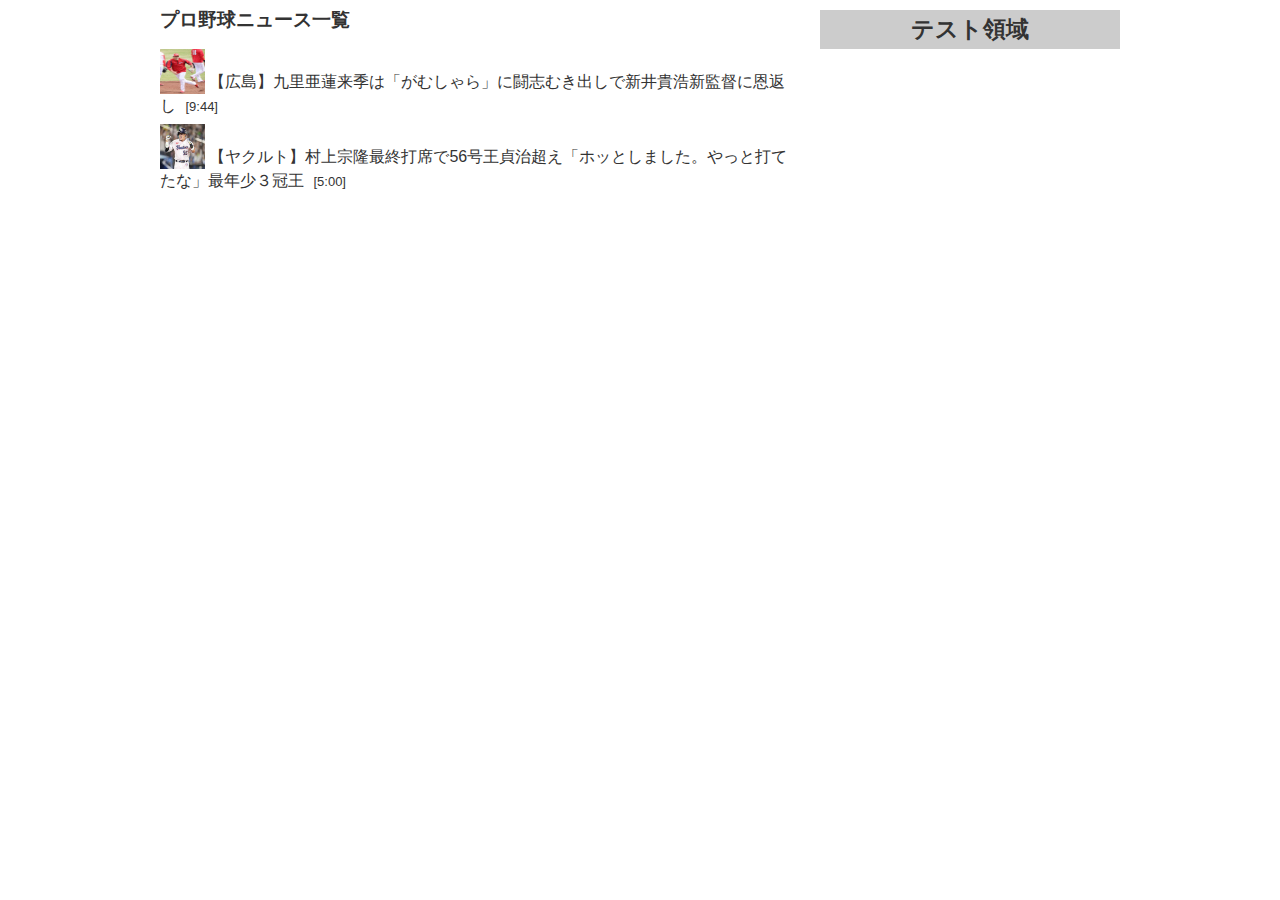
<file: index.html>
<!DOCTYPE html>
<html lang="ja">
  <head prefix="og: http://ogp.me/ns# fb: http://ogp.me/ns/fb#">
    <meta http-equiv="Content-Type" content="text/html; charset=UTF-8" />
    <meta http-equiv="X-UA-Compatible" content="IE=Edge" />
    <meta name="format-detection" content="telephone=no,address=no,email=no" />
    <meta name="robots" content="noindex, nofollow">
    <title>プロ野球ニュース一覧</title>
    <meta name="description" content="プロ野球ニュース一覧" />
    <meta name="keywords" content="ニュース,一覧,バックナンバー,プロ野球" />
    <meta name="nsTimeStamp" content="2022-10-17T23:59:00+09:00" />
    <meta name="nsMediaName" content="flash" />
    <meta name="nsKeywords" content="プロ野球ニュース一覧" />
    <meta name="author" content="spe3naokikamiya" />
    <meta name="popin:image" content="https://spe3naokikamiya.github.io/img/202210030001276-w500_0.jpg" />
    <!-- OGP -->
    <meta property="og:title" content="プロ野球ニュース一覧" />
    <meta property="og:description" content="プロ野球ニュース一覧" />
    <meta property="og:site_name" content="spe3naokikamiya.github.io" />
    <meta property="og:locale" content="ja_JP" />
    <meta property="og:type" content="article" />
    <meta
      property="og:url"
      content="https://spe3naokikamiya.github.io/index.html"
    />
    <meta
      property="og:image"
      content="https://spe3naokikamiya.github.io/img/bs12_noimg2.jpg"
    />
    <meta
      property="og:image"
      content="https://spe3naokikamiya.github.io/img/ogp.jpg"
    />
    <meta
      property="og:image"
      content="https://spe3naokikamiya.github.io/img/202210110000838-w200_0.jpg"
    />
    <!-- style sheet -->
    <link rel="stylesheet" href="./css/common.css" />
    <link rel="stylesheet" href="./css/top_score.css" />
    <link rel="stylesheet" href="./css/article-style.css" />
  </head>
  <body id="baseball" class="genre-team theme-news carp">
    <section id="contents">
      <h2 class="skip">コンテンツエリア</h2>
      <section id="main">
        <h3 class="skip">メインコンテンツ</h3>
        <section id="articleArea">
          <section id="backNumberArea" class="backnumber-area">
            <h2 class="contents-title">
              <i class="pict_icon-list icon-sizeL"></i>プロ野球ニュース一覧
            </h2>
            <ul class="newslist">
              <li>
                <a href="./kuri-aren.html">
                  <img
                    src="./img/202210110000838-w200_0.jpg"
                    width="45"
                    height="45"
                    pinger-seen="true"
                  />
                  【広島】九里亜蓮来季は「がむしゃら」に闘志むき出しで新井貴浩新監督に恩返し
                  <time>[9:44]</time>
                </a>
              </li>
              <li>
                <a href="./murakami-56.html">
                  <img
                    src="./img/202210030001276-w200_0.jpg"
                    width="45"
                    height="45"
                    pinger-seen="true"
                  />
                  【ヤクルト】村上宗隆最終打席で56号王貞治超え「ホッとしました。やっと打てたな」最年少３冠王
                  <time>[5:00]</time>
                </a>
              </li>
            </ul>
          </section>
          <!-- /backNumberArea -->
        </section>
        <!-- /articleArea -->
      </section>
      <!-- /main -->
      <section id="side">
        <h3
          style="
            text-align: center;
            font-weight: bold;
            background-color: #ccc;
            padding: 8px;
          "
        >
          テスト領域
        </h3>
        <div class="uz-spe3naokikamiya_github_io uz-ny" data-uz-url="%%PATTERN:url%%"></div>
        <script async type="text/javascript" src="https://dev-speee-ad.akamaized.net/tag/spe3naokikamiya_github_io/js/outer-frame.min.js" charset="utf-8"></script>
      </section>
      <!-- /side -->
    </section>
    <!-- /contents -->
  </body>
</html>
</file>
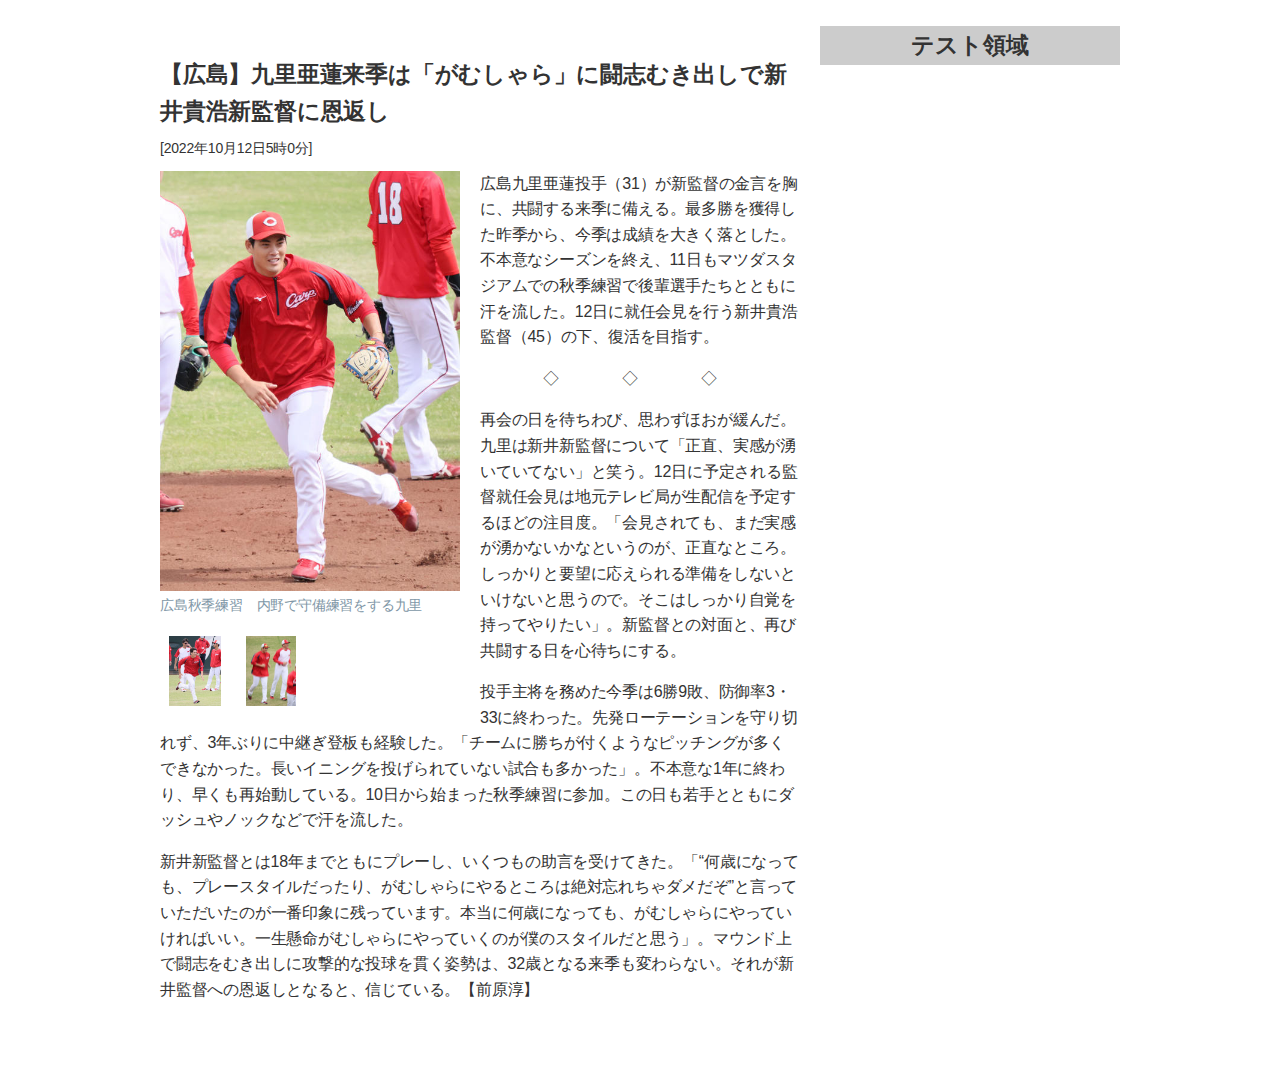
<file: kuri-aren.html>
<!DOCTYPE html>
<html lang="ja" class="mac mac_chrome">
  <head prefix="og: http://ogp.me/ns# fb: http://ogp.me/ns/fb#">
    <meta charset="UTF-8" />
    <meta http-equiv="Content-Type" content="text/html; charset=UTF-8" />
    <meta http-equiv="X-UA-Compatible" content="IE=Edge" />
    <meta name="format-detection" content="telephone=no,address=no,email=no" />
    <meta name="robots" content="noindex, nofollow">
    <title>
      【広島】九里亜蓮来季は「がむしゃら」に闘志むき出しで新井貴浩新監督に恩返し
    </title>
    <meta
      name="description"
      content="広島九里亜蓮投手（31）が新監督の金言を胸に、共闘する来季に備える。最多勝を獲得した昨季から、今季は成績を大きく落とした。不本意なシーズンを終え、11日もマツ…"
    />
    <meta name="keywords" content="プロ野球,広島版,【前原淳】,九里亜蓮" />
    <meta name="nsTimeStamp" content="2022-10-12T05:00:00+09:00" />
    <meta name="nsMediaName" content="flash" />
    <meta name="nsKeywords" content="プロ野球,広島版,【前原淳】,九里亜蓮" />
    <meta name="author" content="spe3naokikamiya" />
    <meta name="popin:image" content="https://spe3naokikamiya.github.io/img/202210110000838-w500_0.jpg" />
    <!-- OGP -->
    <meta property="og:title" content="【広島】九里亜蓮来季は「がむしゃら」に闘志むき出しで新井貴浩新監督に恩返し" />
    <meta property="og:description" content="広島九里亜蓮投手（31）が新監督の金言を胸に、共闘する来季に備える。最多勝を獲得した昨季から、今季は成績を大きく落とした。不本意なシーズンを終え、11日もマツ…" />
    <meta property="og:site_name" content="spe3naokikamiya.github.io" />
    <meta property="og:locale" content="ja_JP" />
    <meta property="og:type" content="article" />
    <meta property="og:url" content="https://spe3naokikamiya.github.io/kuri-aren.html" />
    <meta property="og:image" content="https://spe3naokikamiya.github.io/img/202210110000838-w500_0.jpg" />
    <!-- style sheet -->
    <link rel="stylesheet" href="./css/common.css" />
    <link rel="stylesheet" href="./css/top_score.css" />
    <link rel="stylesheet" href="./css/article-style.css" />
  </head>
  <body id="baseball" class="genre-news theme-news" style="padding: 1em">
    <section id="contents">
      <h2 class="skip">コンテンツエリア</h2>
      <section id="main">
        <h3 class="skip">メインコンテンツ</h3>
        <!--// article_start //-->
        <article id="articleArea" class="cXenseParse">
          <header class="article-title">
            <h1>
              【広島】九里亜蓮来季は「がむしゃら」に闘志むき出しで新井貴浩新監督に恩返し
            </h1>
            <time>[2022年10月12日5時0分]</time>
          </header>
          <section id="articleMain" class="article-main">
            <div class="article-photo-area">
              <dl id="artPhotoMain" class="article-photo_main">
                <dt oncontextmenu="return false">
                  <img
                    style="width: 300px;"
                    src="./img/202210110000838-w500_0.jpg"
                    alt="広島秋季練習　内野で守備練習をする九里"
                    pinger-seen="true"
                  />
                </dt>
                <dd>
                  広島秋季練習　内野で守備練習をする九里
                </dd>
              </dl>

              <ul id="artPhotoThumb" class="article-photo_thumb">
                <li class="">
                  <img
                    style="width: 70px; height:70px; object-fit: contain;"
                    src="./img/202210110000838-w200_1.jpg"
                    alt="広島秋季練習　走り込む九里"
                    pinger-seen="true"
                  />
                </li>
                <li class="">
                  <img
                    style="width: 70px; height:70px; object-fit: contain;"
                    src="./img/202210110000838-w200_2.jpg"
                    alt="広島秋季練習　ランニングする九里と大瀬良（右）"
                    pinger-seen="true"
                  />
                </li>
              </ul>


            </div>

            <div
              id="news"
              class="article-body"
              style="margin-bottom: 0px"
              data-gtm-vis-recent-on-screen-956543_206="157"
              data-gtm-vis-first-on-screen-956543_206="157"
              data-gtm-vis-total-visible-time-956543_206="100"
              data-gtm-vis-has-fired-956543_206="1"
            >
              <p>
                広島九里亜蓮投手（31）が新監督の金言を胸に、共闘する来季に備える。最多勝を獲得した昨季から、今季は成績を大きく落とした。不本意なシーズンを終え、11日もマツダスタジアムでの秋季練習で後輩選手たちとともに汗を流した。12日に就任会見を行う新井貴浩監督（45）の下、復活を目指す。
              </p>
              <p>　　　　◇　　　　◇　　　　◇</p>
              <p>
                再会の日を待ちわび、思わずほおが緩んだ。九里は新井新監督について「正直、実感が湧いていてない」と笑う。12日に予定される監督就任会見は地元テレビ局が生配信を予定するほどの注目度。「会見されても、まだ実感が湧かないかなというのが、正直なところ。しっかりと要望に応えられる準備をしないといけないと思うので。そこはしっかり自覚を持ってやりたい」。新監督との対面と、再び共闘する日を心待ちにする。
              </p>
              <p>
                投手主将を務めた今季は6勝9敗、防御率3・33に終わった。先発ローテーションを守り切れず、3年ぶりに中継ぎ登板も経験した。「チームに勝ちが付くようなピッチングが多くできなかった。長いイニングを投げられていない試合も多かった」。不本意な1年に終わり、早くも再始動している。10日から始まった秋季練習に参加。この日も若手とともにダッシュやノックなどで汗を流した。
              </p>
              <p>
                新井新監督とは18年までともにプレーし、いくつもの助言を受けてきた。「“何歳になっても、プレースタイルだったり、がむしゃらにやるところは絶対忘れちゃダメだぞ”と言っていただいたのが一番印象に残っています。本当に何歳になっても、がむしゃらにやっていければいい。一生懸命がむしゃらにやっていくのが僕のスタイルだと思う」。マウンド上で闘志をむき出しに攻撃的な投球を貫く姿勢は、32歳となる来季も変わらない。それが新井監督への恩返しとなると、信じている。【前原淳】
              </p>
            </div>
          </section>
          <!-- /articleMain -->
        </article>
        <!--// article_end //-->
      </section>
      <!-- /main -->
      <section id="side">
        <h3 style="text-align: center; font-weight: bold; background-color: #ccc; padding: 8px;">テスト領域</h3>
        <div class="uz-spe3naokikamiya_github_io uz-ny" data-uz-url="%%PATTERN:url%%"></div>
        <script async type="text/javascript" src="https://dev-speee-ad.akamaized.net/tag/spe3naokikamiya_github_io/js/outer-frame.min.js" charset="utf-8"></script>
      </section>
      <!-- /side -->
    </section>
    <!-- /contents -->
    <script type="text/javascript">
      (function (window, document) {
        var script = document.createElement("script");
        script.defer = true;
        script.dataset.cvPointId = 232;
        script.dataset.fired = "false";
        script.className = "uzo-cv-tag"
        script.src = "https://dev-speee-ad.akamaized.net/cv/cv.bundle.js";
        var firstScriptElement = document.getElementsByTagName("script")[0];
        firstScriptElement.parentNode.insertBefore(script, firstScriptElement);
      })(window, document);
    </script>
  </body>
</html>
</file>
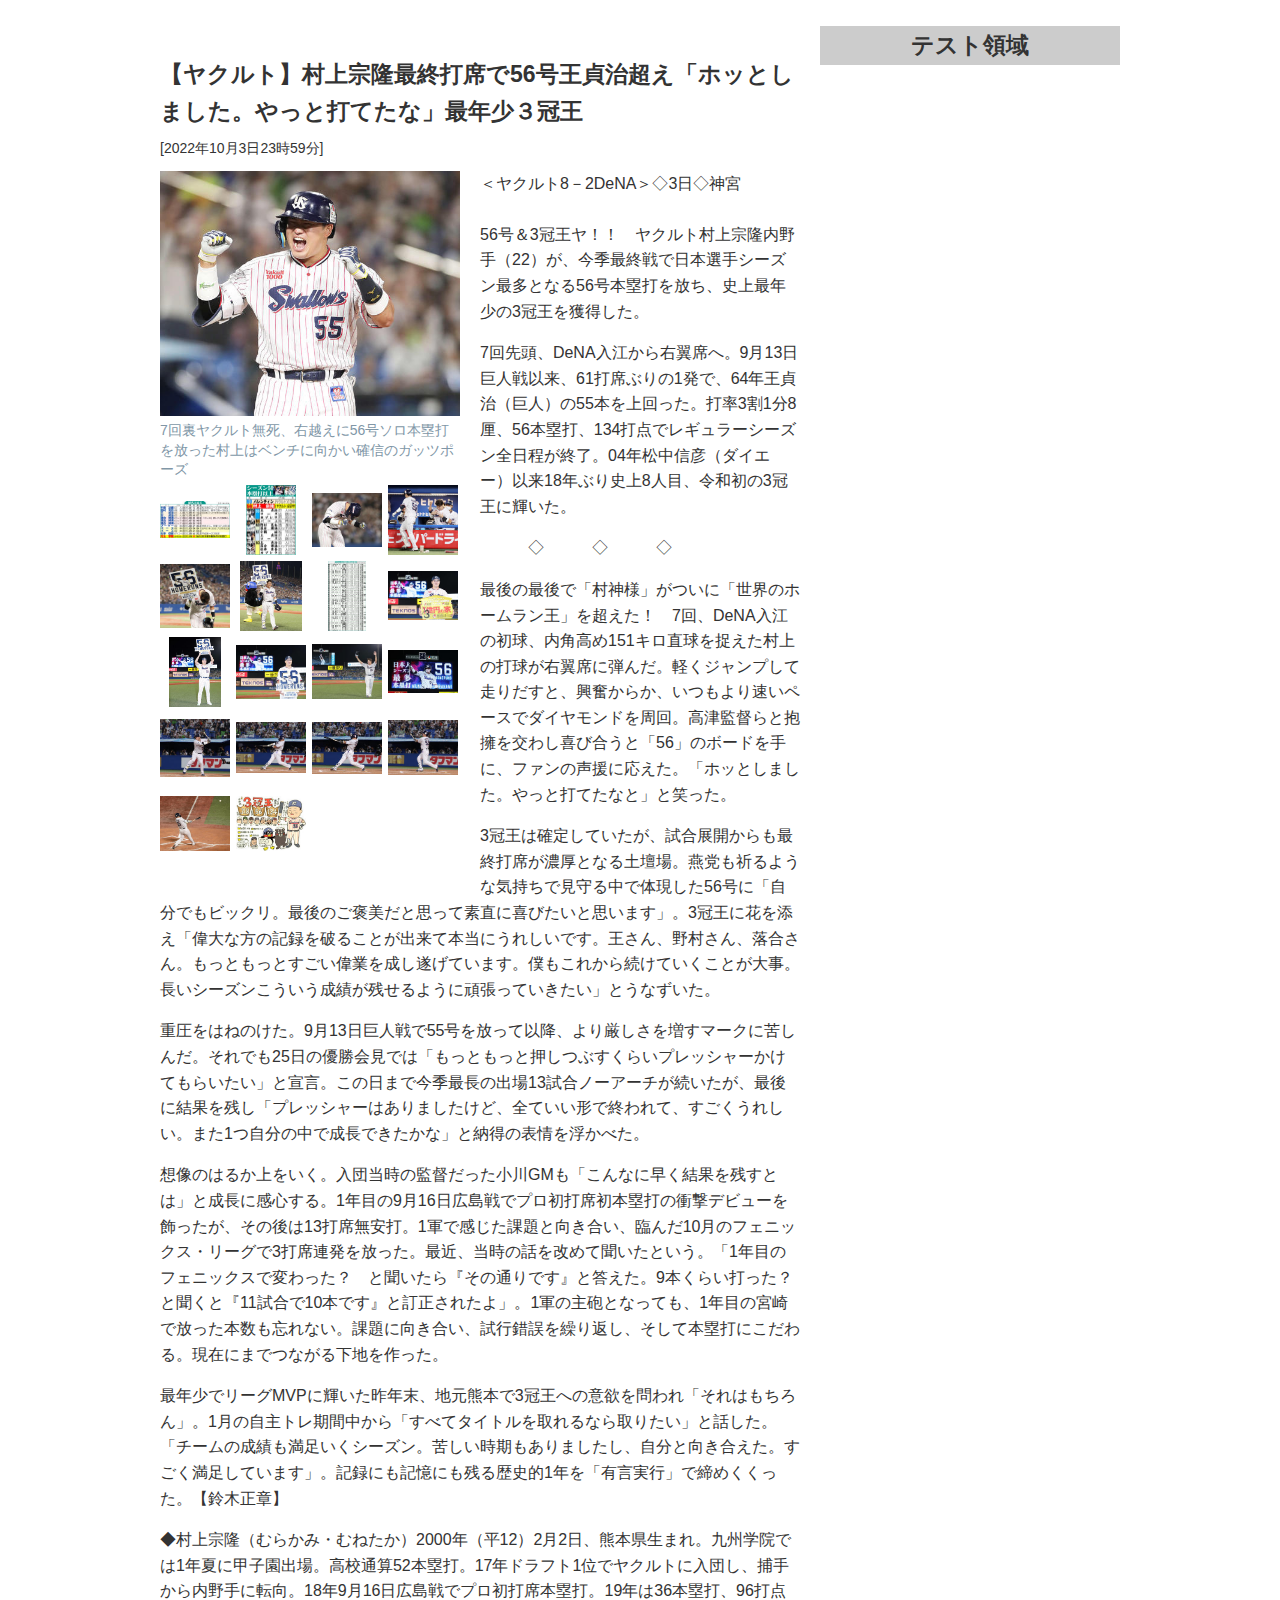
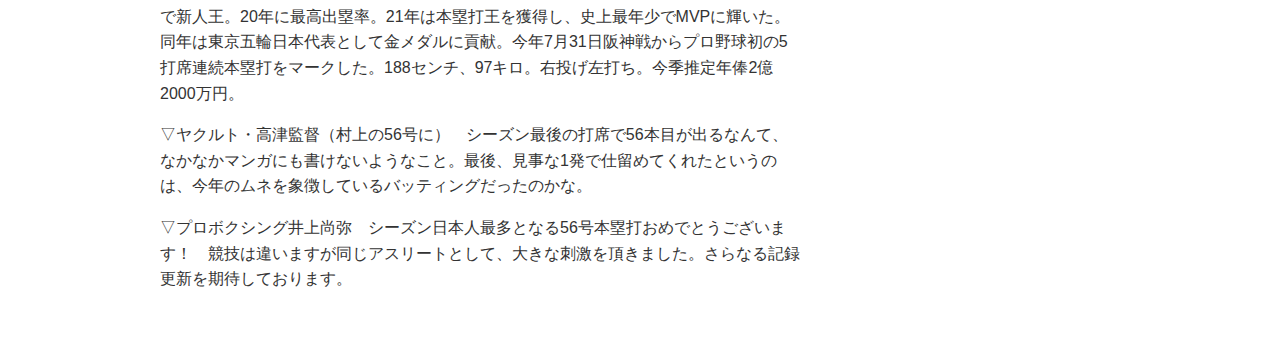
<file: murakami-56.html>
<!DOCTYPE html>
<html lang="ja">
  <head prefix="og: http://ogp.me/ns# fb: http://ogp.me/ns/fb#">
    <meta charset="UTF-8" />
    <meta http-equiv="Content-Type" content="text/html; charset=UTF-8" />
    <meta http-equiv="X-UA-Compatible" content="IE=Edge" />
    <meta name="format-detection" content="telephone=no,address=no,email=no" />
    <meta name="robots" content="noindex, nofollow">
    <title>
      【ヤクルト】村上宗隆最終打席で56号王貞治超え「ホッとしました。やっと打てたな」最年少３冠王
    </title>
    <meta
      name="description"
      content="56号＆3冠王ヤ！！　ヤクルト村上宗隆内野手（22）が、今季最終戦で日本選手シーズン最多となる56号本塁打を放ち、史上最年少の3冠王を獲得した。7回先頭、De… - 。"
    />
    <meta
      name="keywords"
      content="プロ野球,ヤクルト,村上宗隆"
    />
    <meta name="nsTimeStamp" content="2022-10-03T23:59:00+09:00" />
    <meta name="nsMediaName" content="flash" />
    <meta name="nsKeywords" content="プロ野球,ヤクルト,村上宗隆" />
    <meta name="author" content="spe3naokikamiya" />
    <meta name="popin:image" content="https://spe3naokikamiya.github.io/img/202210030001276-w500_0.jpg" />

    <!-- OGP -->
    <meta property="og:title" content="【ヤクルト】村上宗隆最終打席で56号王貞治超え「ホッとしました。やっと打てたな」最年少３冠王">
    <meta property="og:description" content="56号＆3冠王ヤ！！　ヤクルト村上宗隆内野手（22）が、今季最終戦で日本選手シーズン最多となる56号本塁打を放ち、史上最年少の3冠王を獲得した。7回先頭、De…">
    <meta property="og:site_name" content="spe3naokikamiya.github.io">
    <meta property="og:locale" content="ja_JP">
    <meta property="og:type" content="article">
    <meta property="og:url" content="https://spe3naokikamiya.github.io/" />
    <meta property="og:image" content="https://spe3naokikamiya.github.io/img/202210030001276-w500_0.jpg">
    <!-- style sheet -->
    <link rel="stylesheet" href="./css/common.css" />
    <link rel="stylesheet" href="./css/top_score.css" />
    <link rel="stylesheet" href="./css/article-style.css" />
  </head>
  <body id="baseball" class="genre-news theme-news" style="padding: 1em">
    <section id="contents">
      <h2 class="skip">コンテンツエリア</h2>
      <section id="main">
        <h3 class="skip">メインコンテンツ</h3>
        <!--// article_start //-->
        <article id="articleArea">
          <header class="article-title">
            <h1>
              【ヤクルト】村上宗隆最終打席で56号王貞治超え「ホッとしました。やっと打てたな」最年少３冠王
            </h1>
            <time>[2022年10月3日23時59分]</time>
          </header>
          <section id="articleMain" class="article-main">
            <div class="article-photo-area">
              <dl id="artPhotoMain" class="article-photo_main">
                <dt oncontextmenu="return false">
                  <img
                    style="width: 300px;"
                    src="./img/202210030001276-w500_0.jpg"
                    alt="7回裏ヤクルト無死、右越えに56号ソロ本塁打を放った村上はベンチに向かい確信のガッツポーズ"
                  />
                </dt>
                <dd>
                  7回裏ヤクルト無死、右越えに56号ソロ本塁打を放った村上はベンチに向かい確信のガッツポーズ
                </dd>
              </dl>

              <ul id="artPhotoThumb" class="article-photo_thumb">
                <li class="">
                  <img
                    style="width: 70px; height:70px; object-fit: contain;" src="./img/202210030001276-w200_1.jpg"
                    alt="【イラスト】歴代の3冠王一覧"
                  />
                </li>
                <li class="">
                  <img
                    style="width: 70px; height:70px; object-fit: contain;" src="./img/202210030001276-w200_2.jpg"
                    alt="【イラスト】シーズン50本塁打以上の選手一覧"
                  />
                </li>
                <li class="">
                  <img
                    style="width: 70px; height:70px; object-fit: contain;" src="./img/202210030001276-w200_3.jpg"
                    alt="7回裏ヤクルト無死、右越えに56号となるソロ本塁打を放った村上は渾身のガッツポーズ"
                  />
                </li>
                <li class="">
                  <img
                    style="width: 70px; height:70px; object-fit: contain;" src="./img/202210030001276-w200_4.jpg"
                    alt="ヤクルト対DeNA 6回裏ヤクルト無死、内山に続いて、ソロ本塁打を放った長岡（左）の背中をさすった後、あやかりたいと自分の胸をさする村上"
                  />
                </li>
                <li class="">
                  <img
                    style="width: 70px; height:70px; object-fit: contain;" src="./img/202210030001276-w200_5.jpg"
                    alt="7回裏ヤクルト無死、56号となる右越えソロ本塁打を放ち、ボードを手に観客席に一礼する村上"
                  />
                </li>
                <li class="">
                  <img
                    style="width: 70px; height:70px; object-fit: contain;" src="./img/202210030001276-w200_6.jpg"
                    alt="ヤクルト対DeNA 7回裏ヤクルト無死、56号となる右越えソロ本塁打を放ち、ボードを手に笑顔を見せる村上"
                  />
                </li>

                <li class="">
                  <img
                    style="width: 70px; height:70px; object-fit: contain;" src="./img/202210030001276-w200_7.jpg"
                    alt="【イラスト】ヤクルト村上宗隆の今季56本塁打"
                  />
                </li>
                <li class="">
                  <img
                    style="width: 70px; height:70px; object-fit: contain;" src="./img/202210030001276-w200_8.jpg"
                    alt="シーズン56号本塁打の日本選手最多記録を更新し、「3億円」に変更されたボードを手に笑顔を見せるヤクルト村上"
                  />
                </li>
                <li class="">
                  <img
                    style="width: 70px; height:70px; object-fit: contain;" src="./img/202210030001276-w200_9.jpg"
                    alt="56号本塁打を達成し、56号本塁打を達成し、ボードを手に記念撮影するヤクルト村上"
                  />
                </li>
                <li class="">
                  <img
                    style="width: 70px; height:70px; object-fit: contain;" src="./img/202210030001276-w200_10.jpg"
                    alt="56号本塁打を達成し、56号本塁打を達成し、ボードを手に記念撮影するヤクルト村上"
                  />
                </li>
                <li class="">
                  <img
                    style="width: 70px; height:70px; object-fit: contain;" src="./img/202210030001276-w200_11.jpg"
                    alt="56号本塁打を達成し、観客の声援に応えながら引き揚げるヤクルト村上"
                  />
                </li>
                <li class="">
                  <img
                    style="width: 70px; height:70px; object-fit: contain;" src="./img/202210030001276-w200_12.jpg"
                    alt="ヤクルト対DeNA スコアボードの大型ビジョンに映し出された村上の日本人シーズン最多本塁打56号の記念ビジュアル"
                  />
                </li>
                <li class="">
                  <img
                    style="width: 70px; height:70px; object-fit: contain;" src="./img/202210030001276-w200_13.jpg"
                    alt="ヤクルト対DeNA 7回裏ヤクルト無死、56号ソロ本塁打を放つ村上"
                  />
                </li>
                <li class="">
                  <img
                    style="width: 70px; height:70px; object-fit: contain;" src="./img/202210030001276-w200_14.jpg"
                    alt="ヤクルト対DeNA 7回裏ヤクルト無死、56号ソロ本塁打を放つ村上"
                  />
                </li>
                <li class="">
                  <img
                    style="width: 70px; height:70px; object-fit: contain;" src="./img/202210030001276-w200_15.jpg"
                    alt="ヤクルト対DeNA 7回裏ヤクルト無死、56号ソロ本塁打を放つ村上"
                  />
                </li>
                <li class="">
                  <img
                    style="width: 70px; height:70px; object-fit: contain;" src="./img/202210030001276-w200_16.jpg"
                    alt="ヤクルト対DeNA 7回裏ヤクルト無死、56号ソロ本塁打を放つ村上"
                  />
                </li>
                <li class="">
                  <img
                    style="width: 70px; height:70px; object-fit: contain;" src="./img/202210030001276-w200_17.jpg"
                    alt="ヤクルト対DeNA 7回裏ヤクルト無死、村上は日本選手最多となる56号本塁打を放つ"
                  />
                </li>
                <li class="">
                  <img
                    style="width: 70px; height:70px; object-fit: contain;" src="./img/202210030001276-w200_18.jpg"
                    alt="【イラスト】祝ヤクルト村上３冠王"
                  />
                </li>
              </ul>
            </div>

            <p class="prologue">＜ヤクルト8－2DeNA＞◇3日◇神宮</p>

            <div id="news" class="article-body">
              <p>
                56号＆3冠王ヤ！！　ヤクルト村上宗隆内野手（22）が、今季最終戦で日本選手シーズン最多となる56号本塁打を放ち、史上最年少の3冠王を獲得した。
              </p>
              <p>
                7回先頭、DeNA入江から右翼席へ。9月13日巨人戦以来、61打席ぶりの1発で、64年王貞治（巨人）の55本を上回った。打率3割1分8厘、56本塁打、134打点でレギュラーシーズン全日程が終了。04年松中信彦（ダイエー）以来18年ぶり史上8人目、令和初の3冠王に輝いた。
              </p>
              <p>　　　◇　　　◇　　　◇</p>
              <p>
                最後の最後で「村神様」がついに「世界のホームラン王」を超えた！　7回、DeNA入江の初球、内角高め151キロ直球を捉えた村上の打球が右翼席に弾んだ。軽くジャンプして走りだすと、興奮からか、いつもより速いペースでダイヤモンドを周回。高津監督らと抱擁を交わし喜び合うと「56」のボードを手に、ファンの声援に応えた。「ホッとしました。やっと打てたなと」と笑った。
              </p>
              <p>
                3冠王は確定していたが、試合展開からも最終打席が濃厚となる土壇場。燕党も祈るような気持ちで見守る中で体現した56号に「自分でもビックリ。最後のご褒美だと思って素直に喜びたいと思います」。3冠王に花を添え「偉大な方の記録を破ることが出来て本当にうれしいです。王さん、野村さん、落合さん。もっともっとすごい偉業を成し遂げています。僕もこれから続けていくことが大事。長いシーズンこういう成績が残せるように頑張っていきたい」とうなずいた。
              </p>
              <p>
                重圧をはねのけた。9月13日巨人戦で55号を放って以降、より厳しさを増すマークに苦しんだ。それでも25日の優勝会見では「もっともっと押しつぶすくらいプレッシャーかけてもらいたい」と宣言。この日まで今季最長の出場13試合ノーアーチが続いたが、最後に結果を残し「プレッシャーはありましたけど、全ていい形で終われて、すごくうれしい。また1つ自分の中で成長できたかな」と納得の表情を浮かべた。
              </p>
              <p>
                想像のはるか上をいく。入団当時の監督だった小川GMも「こんなに早く結果を残すとは」と成長に感心する。1年目の9月16日広島戦でプロ初打席初本塁打の衝撃デビューを飾ったが、その後は13打席無安打。1軍で感じた課題と向き合い、臨んだ10月のフェニックス・リーグで3打席連発を放った。最近、当時の話を改めて聞いたという。「1年目のフェニックスで変わった？　と聞いたら『その通りです』と答えた。9本くらい打った？　と聞くと『11試合で10本です』と訂正されたよ」。1軍の主砲となっても、1年目の宮崎で放った本数も忘れない。課題に向き合い、試行錯誤を繰り返し、そして本塁打にこだわる。現在にまでつながる下地を作った。
              </p>
              <p>
                最年少でリーグMVPに輝いた昨年末、地元熊本で3冠王への意欲を問われ「それはもちろん」。1月の自主トレ期間中から「すべてタイトルを取れるなら取りたい」と話した。「チームの成績も満足いくシーズン。苦しい時期もありましたし、自分と向き合えた。すごく満足しています」。記録にも記憶にも残る歴史的1年を「有言実行」で締めくくった。【鈴木正章】
              </p>
              <p>
                ◆村上宗隆（むらかみ・むねたか）2000年（平12）2月2日、熊本県生まれ。九州学院では1年夏に甲子園出場。高校通算52本塁打。17年ドラフト1位でヤクルトに入団し、捕手から内野手に転向。18年9月16日広島戦でプロ初打席本塁打。19年は36本塁打、96打点で新人王。20年に最高出塁率。21年は本塁打王を獲得し、史上最年少でMVPに輝いた。同年は東京五輪日本代表として金メダルに貢献。今年7月31日阪神戦からプロ野球初の5打席連続本塁打をマークした。188センチ、97キロ。右投げ左打ち。今季推定年俸2億2000万円。
              </p>
              <p>
                ▽ヤクルト・高津監督（村上の56号に）　シーズン最後の打席で56本目が出るなんて、なかなかマンガにも書けないようなこと。最後、見事な1発で仕留めてくれたというのは、今年のムネを象徴しているバッティングだったのかな。
              </p>
              <p>
                ▽プロボクシング井上尚弥　シーズン日本人最多となる56号本塁打おめでとうございます！　競技は違いますが同じアスリートとして、大きな刺激を頂きました。さらなる記録更新を期待しております。
              </p>
            </div>
          </section>
          <!-- /articleMain -->
        </article>
        <!--// article_end //-->
      </section>
      <!-- /main -->
      <section id="side">
        <h3 style="text-align: center; font-weight: bold; background-color: #ccc; padding: 8px;">テスト領域</h3>
        <div class="uz-spe3naokikamiya_github_io uz-ny" data-uz-url="%%PATTERN:url%%"></div>
        <script async type="text/javascript" src="https://dev-speee-ad.akamaized.net/tag/spe3naokikamiya_github_io/js/outer-frame.min.js" charset="utf-8"></script>
      </section>
      <!-- /side -->
    </section>
    <!-- /contents -->
  </body>
</html>
</file>
<file: css/common.css>
html,body,div,span,applet,object,iframe,h1,h2,h3,h4,h5,h6,p,blockquote,pre,a,abbr,acronym,address,big,cite,code,del,dfn,em,img,ins,kbd,q,s,samp,small,strike,strong,sub,sup,tt,var,b,u,i,center,dl,dt,dd,ol,ul,li,fieldset,form,label,legend,table,caption,tbody,tfoot,thead,tr,th,td,article,aside,canvas,details,embed,figure,figcaption,footer,header,hgroup,menu,nav,output,ruby,section,summary,time,mark,audio,video{margin:0;padding:0;border:0;font:inherit;font-size:100%;vertical-align:baseline}html{line-height:1}ol,ul{list-style:none}table{border-collapse:collapse;border-spacing:0}caption,th,td{text-align:left;font-weight:normal;vertical-align:middle}q,blockquote{quotes:none}q:before,q:after,blockquote:before,blockquote:after{content:"";content:none}a img{border:none}article,aside,details,figcaption,figure,footer,header,hgroup,main,menu,nav,section,summary{display:block}@font-face{font-family:"nsiconfont";src:url("/mod2015/fonts/nsiconfont.eot?-wju8ft");src:url("/mod2015/fonts/nsiconfont.eot?#iefix-wju8ft") format("embedded-opentype"),url("/mod2015/fonts/nsiconfont.woff?-wju8ft") format("woff"),url("/mod2015/fonts/nsiconfont.ttf?-wju8ft") format("truetype"),url("/mod2015/fonts/nsiconfont.svg?-wju8ft#nsiconfont") format("svg");font-weight:normal;font-style:normal}[class^="pict_"],[class*=" pict_"]{display:inline-block;*display:inline;*zoom:1;font-family:"nsiconfont";speak:none;font-style:normal;font-weight:normal;font-variant:normal;text-transform:none;line-height:1;-webkit-font-smoothing:antialiased;-moz-osx-font-smoothing:grayscale}.newslist li p.icon-new{display:inline;margin-left:4px;color:#e60012;letter-spacing:0.02em;font-size:11px;font-size:1.1rem;position:relative;top:-1px}.newslist li p.icon-live{display:inline;margin-left:4px;color:#eca403;letter-spacing:0.02em;font-size:11px;font-size:1.1rem;position:relative;top:-1px}html.win .newslist li p.icon-new{padding:0 2px}.icon-spin{-webkit-animation:icon-spin 2s infinite linear;animation:icon-spin 2s infinite linear}@-webkit-keyframes icon-spin{0%{-webkit-transform:rotate(0deg);transform:rotate(0deg)}100%{-webkit-transform:rotate(359deg);transform:rotate(359deg)}}@keyframes icon-spin{0%{-webkit-transform:rotate(0deg);-moz-transform:rotate(0deg);transform:rotate(0deg)}100%{-webkit-transform:rotate(359deg);-moz-transform:rotate(359deg);transform:rotate(359deg)}}.font-sizeXXXL,.icon-sizeXXXL{font-size:33px;font-size:3.3rem}.font-sizeXXL,.icon-sizeXXL{font-size:28px;font-size:2.8rem}.font-sizeXL,.icon-sizeXL{font-size:23px;font-size:2.3rem}.font-sizeL,.icon-sizeL{font-size:19px;font-size:1.9rem}.font-sizeM,.icon-sizeM{font-size:16px;font-size:1.6rem}.font-sizeS,.icon-sizeS{font-size:14px;font-size:1.4rem}.font-sizeXS,.icon-sizeXS{font-size:12px;font-size:1.2rem}.font-sizeXXS,.icon-sizeXXS{font-size:11px;font-size:1.1rem}.font-sizeXXXS,.icon-sizeXXXS{font-size:10px;font-size:1rem}.positionXXXL{position:relative;top:8px}.positionXXL{position:relative;top:6px}.positionXL{position:relative;top:4px}.positionL{position:relative;top:2px}.positionM{position:relative;top:0}.positionS{position:relative;top:0}.positionXS{position:relative;top:0}.positionXXS{position:relative;top:-1px}.positionXXXS{position:relative;top:-2px}.pict_icon-home:before{content:""}.pict_icon-book:before{content:""}.pict_icon-pin:before{content:""}.pict_icon-weather:before{content:""}.pict_icon-rank:before{content:""}.pict_icon-score:before{content:""}.pict_icon-photo:before{content:"";display:none}.pict_icon-th:before{content:""}.pict_icon-movie:before{content:""}.pict_icon-spinner:before{content:""}.pict_icon-relevant:before{content:""}.pict_icon-print:before{content:""}.pict_icon-angle-down:before{content:""}.pict_icon-angle-left:before{content:""}.pict_icon-angle-right:before{content:""}.pict_icon-angle-up:before{content:""}.pict_icon-caret-down:before{content:""}.pict_icon-caret-left:before{content:""}.pict_icon-caret-right:before{content:""}.pict_icon-caret-up:before{content:""}.pict_icon-chevron-circleright-down:before{content:""}.pict_icon-chevron-circleright-left:before{content:""}.pict_icon-chevron-circleright-right:before{content:""}.pict_icon-chevron-circleright-up:before{content:""}.pict_icon-chevron-down:before{content:""}.pict_icon-chevron-left:before{content:""}.theme-photobig .pict_icon-chevron-left:before,.theme-photo-special .pict_icon-chevron-left:before{content:'';width:6px;height:26px;border:0;border-top:solid 6px #fff;border-left:solid 6px #fff;position:absolute;top:50%;left:0;margin-top:-4px;transform:rotate(-45deg);opacity:0.8;box-shadow:-3px -3px 3px 0 rgba(0,0,0,0.4)}.pict_icon-chevron-right:before{content:""}.theme-photobig .pict_icon-chevron-right:before,.theme-photo-special .pict_icon-chevron-right:before{content:'';width:6px;height:26px;border:0;border-top:solid 6px #fff;border-right:solid 6px #fff;position:absolute;top:50%;left:0;margin-top:-4px;transform:rotate(45deg);opacity:0.8;box-shadow:3px -3px 3px 0 rgba(0,0,0,0.4)}.pict_icon-chevron-up:before{content:""}.pict_icon-externallink:before{content:""}.pict_icon-quoteleft:before{content:""}.pict_icon-quoteright:before{content:""}.pict_icon-rss:before{content:""}.pict_icon-user:before{content:""}.pict_icon-search:before{content:""}.pict_icon-zoomin:before{content:""}.pict_icon-zoomout:before{content:""}.pict_icon-trophy:before{content:""}.pict_icon-share:before{content:""}.pict_icon-mail:before{content:""}.pict_icon-pc:before{content:""}.pict_icon-smartphone:before{content:""}.pict_icon-tablet:before{content:""}.pict_icon-dottrigona:before{content:""}.pict_icon-twitter:before{content:""}.pict_icon-facebook:before{content:""}.pict_icon-messenger:before{content:""}.pict_icon-instagram:before{content:""}.pict_icon-line:before{content:""}.pict_icon-youtube:before{content:""}.pict_icon-key1:before{content:""}.pict_icon-key2:before{content:""}.pict_icon-key3:before{content:""}*{-moz-box-sizing:border-box;-webkit-box-sizing:border-box;box-sizing:border-box}html{font-size:62.5%}body{color:#333;font-family:"ヒラギノ角ゴ ProN W3", "Hiragino Kaku Gothic ProN", "メイリオ", Meiryo, sans-serif;font-size:16px;font-size:1.6rem}h1{font-size:33px;font-size:3.3rem}h2{font-size:28px;font-size:2.8rem}h3{font-size:23px;font-size:2.3rem}h4{font-size:16px;font-size:1.6rem}small{font-size:14px;font-size:1.4rem}img{vertical-align:bottom}a{text-decoration:none}a:hover{text-decoration:underline}a{color:#333}a:visited{color:#8197a7}a:hover{color:#00a0e9}a:active{color:#00a0e9}a.textLink,a.linkInArticle{color:#0075c2}a.textLink:visited,a.linkInArticle:visited{color:#8197a7}a.textLink:hover,a.linkInArticle:hover{color:#00a0e9}a.textLink:active,a.linkInArticle:active{color:#00a0e9}hr{margin:20px 0;height:1px;border:none;background-image:url('[data-uri]');background-size:100%;background-image:-webkit-gradient(linear, 0% 50%, 100% 50%, color-stop(0%, #f9fafb),color-stop(50%, #9fb0bc),color-stop(100%, #f9fafb));background-image:-moz-linear-gradient(left, #f9fafb 0%,#9fb0bc 50%,#f9fafb 100%);background-image:-webkit-linear-gradient(left, #f9fafb 0%,#9fb0bc 50%,#f9fafb 100%);background-image:linear-gradient(to right, #f9fafb 0%,#9fb0bc 50%,#f9fafb 100%)}time{font-size:14px;font-size:1.4rem}strong{font-weight:bold}.skip,.hide,.help-nav,.is_hide,.is_hidden{display:none}.fl-l{float:left}.fl-r{float:right}.ellipsis{white-space:nowrap;overflow:hidden;-ms-text-overflow:ellipsis;-o-text-overflow:ellipsis;text-overflow:ellipsis}.nowrap{white-space:nowrap}.center{text-align:center}.right{text-align:right}.left{text-align:left}.clm-2>li,.clm-2 .media-link,.clm-2 .clm-box{width:50%}.clm-3>li,.clm-3 .media-link,.clm-3 .clm-box{width:33.3%}.clm-4>li,.clm-4 .media-link,.clm-4 .clm-box{width:25%}.clm-5>li,.clm-5 .media-link,.clm-5 .clm-box{width:20%}.clm-box.fl-l{padding-right:8px}.clm-box.fl-r{padding-left:8px}a.btn{display:block;margin:0 auto;text-align:center;text-decoration:none;background-color:#fff;border:1px solid #9fb0bc;color:#333;font-size:14px;font-size:1.4rem;line-height:28px}a.btn:hover,a.btn:active{background:#dbe1e6}a.btn.orange{background-color:#fff;border:1px solid #0075c2;color:#0075c2}a.btn.orange:hover,a.btn.orange:active{background:#0094f5;color:#fff;border:1px solid #0094f5}#contentsArea a.btn{display:inline-block;font-size:16px;font-size:1.6rem;line-height:1;padding:6px 8px}.btn_rss{position:absolute;display:inline-block;*display:inline;*zoom:1;color:#333;font-size:14px;font-size:1.4rem;font-weight:bold;text-decoration:none}.btn_rss:before{margin-right:2px;content:"";position:relative;display:inline-block;*display:inline;*zoom:1;font-size:14px;font-size:1.4rem;font-family:"nsiconfont";font-style:normal;font-weight:normal;font-variant:normal;text-transform:none;-webkit-font-smoothing:antialiased;-moz-osx-font-smoothing:grayscale;speak:none;color:#0075c2}.btn_rss:hover:before{color:#ffa500}.btn_rss:visited{color:#9fb0bc}.btn_rss:hover,.btn_rss:active{text-decoration:none;color:#00a0e9}.linklist{padding:5px 0;text-align:right}.linklist li{display:inline-block;*display:inline;*zoom:1;padding:5px 0;font-size:14px;font-size:1.4rem;margin-right:10px}.linklist li:last-child{margin-right:0}.linklist li a{color:#333}.linklist li a:hover{color:#00a0e9}.linklist li a:after{content:"";position:relative;display:inline-block;*display:inline;*zoom:1;font-size:12px;font-size:1.2rem;font-family:"nsiconfont";font-style:normal;font-weight:normal;font-variant:normal;text-transform:none;-webkit-font-smoothing:antialiased;-moz-osx-font-smoothing:grayscale;speak:none;color:#333}.bannerWrap{margin:20px 0;padding:8px;background-color:#f2f4f5;border:1px solid #99b7cd;-moz-box-shadow:inset 0 0 0 2px #fff;-webkit-box-shadow:inset 0 0 0 2px #fff;box-shadow:inset 0 0 0 2px #fff;-moz-border-radius:3px;-webkit-border-radius:3px;border-radius:3px}.bannerWrap dt{float:left;margin-right:10px}.bannerWrap dd{line-height:1.45;margin-bottom:20px;font-size:14px;font-size:1.4rem;color:#097c9e}.bannerWrap dd:last-child{margin-bottom:0}.bannerWrap dd a:after{content:"";position:relative;display:inline-block;*display:inline;*zoom:1;font-size:14px;font-size:1.4rem;font-family:"nsiconfont";font-style:normal;font-weight:normal;font-variant:normal;text-transform:none;-webkit-font-smoothing:antialiased;-moz-osx-font-smoothing:grayscale;speak:none}.bannerWrap.w80 dt{width:80px}.bannerWrap.w80 dd{margin-left:90px}.bannerWrap.w100 dt{width:100px}.bannerWrap.w100 dd{margin-left:110px}.bannerWrap.w120 dt{width:120px}.bannerWrap.w120 dd{margin-left:130px}.bannerWrap.w160 dt{width:160px}.bannerWrap.w160 dd{margin-left:170px}.bannerWrap.w200 dt{width:200px}.bannerWrap.w200 dd{margin-left:210px}.downloadList{margin:10px 0;color:#dbe1e6;line-height:1.6}.linkicon{display:inline-block;*display:inline;*zoom:1;padding:5px 0}.linkicon a:after{content:"";position:relative;display:inline-block;*display:inline;*zoom:1;font-size:23px;font-size:2.3rem;font-family:"nsiconfont";font-style:normal;font-weight:normal;font-variant:normal;text-transform:none;-webkit-font-smoothing:antialiased;-moz-osx-font-smoothing:grayscale;speak:none;color:#0075c2;top:4px}.linkicon.exlink a:after{content:""}.loading{text-align:center}.loading i{color:#0075c2}.attention{font-size:14px;font-size:1.4rem;margin-bottom:2px}.mg-t5{margin-top:5px}.mg-b5{margin-bottom:5px}.mg-l5{margin-left:5px}.mg-r5{margin-right:5px}.pd-t5{padding-top:5px}.pd-b5{padding-bottom:5px}.pd-l5{padding-left:5px}.pd-r5{padding-right:5px}.mg-t10{margin-top:10px}.mg-b10{margin-bottom:10px}.mg-l10{margin-left:10px}.mg-r10{margin-right:10px}.pd-t10{padding-top:10px}.pd-b10{padding-bottom:10px}.pd-l10{padding-left:10px}.pd-r10{padding-right:10px}.mg-t15{margin-top:15px}.mg-b15{margin-bottom:15px}.mg-l15{margin-left:15px}.mg-r15{margin-right:15px}.pd-t15{padding-top:15px}.pd-b15{padding-bottom:15px}.pd-l15{padding-left:15px}.pd-r15{padding-right:15px}.mg-t20{margin-top:20px}.mg-b20{margin-bottom:20px}.mg-l20{margin-left:20px}.mg-r20{margin-right:20px}.pd-t20{padding-top:20px}.pd-b20{padding-bottom:20px}.pd-l20{padding-left:20px}.pd-r20{padding-right:20px}#siteHeader,#siteNav,#globalNav,#genreNav,#contents,#siteFooter{margin:0 auto;width:960px}#contents{margin-top:10px;display:flex;-ms-flex-wrap:wrap;flex-wrap:wrap;-webkit-box-pack:justify;-ms-flex-pack:justify;justify-content:space-between}#main{float:left;width:640px}#side{float:right;width:300px;margin-left:20px}.pageTab{margin-bottom:20px;overflow:hidden;position:relative}.pageTab:after{position:absolute;width:100%;content:'';border-bottom:1px solid #9fb0bc;bottom:0}.pageTab li{float:left}.pageTab li:first-child a{border-left:1px solid #9fb0bc}.pageTab li a{display:block;padding:0.7em;border-top:1px solid #9fb0bc;border-right:1px solid #9fb0bc;border-bottom:1px solid #9fb0bc;text-align:center;font-size:14px;font-size:1.4rem;background:#dbe1e6;text-decoration:none}.pageTab li a:hover,.pageTab li a:active{background:#fff}.pageTab li.is_active a,.pageTab li.is_current a,.pageTab li.current a{border-bottom:1px solid #fff;color:#333;background:#fff}.scheduleNavi,.itemTabNavi{margin-bottom:20px}.scheduleNavi dl,.itemTabNavi dl{display:table;float:left}.scheduleNavi dl:first-child dt,.itemTabNavi dl:first-child dt{padding-left:0}.scheduleNavi dl>*,.itemTabNavi dl>*{float:left}.scheduleNavi dt,.itemTabNavi dt{font-size:14px;font-size:1.4rem;padding-left:0.7em;margin-top:9px}.scheduleNavi dd a,.itemTabNavi dd a{line-height:30px}.scheduleNavi dd a.current,.itemTabNavi dd a.current{background:none;color:initial}.scheduleNavi ul,.itemTabNavi ul{float:left}.scheduleNavi ul li,.itemTabNavi ul li{float:left;margin-bottom:1px;line-height:30px}.scheduleNavi ul li.current a,.itemTabNavi ul li.current a{background:none;color:initial}.scheduleNavi ul.scheduleYear li,.itemTabNavi ul.scheduleYear li{font-size:14px;font-size:1.4rem}.scheduleNavi a,.itemTabNavi a{display:block;padding:0 0.7em;margin-right:1px;text-align:center;font-size:14px;font-size:1.4rem;color:#333;background:#dbe1e6;text-decoration:none}.scheduleNavi a:hover,.scheduleNavi a:active,.itemTabNavi a:hover,.itemTabNavi a:active{background:#29aaff;color:#fff}.item01 .itemTabNavi #list-item01 a{background:none;color:initial}.item02 .itemTabNavi #list-item02 a{background:none;color:initial}.item03 .itemTabNavi #list-item03 a{background:none;color:initial}.item04 .itemTabNavi #list-item04 a{background:none;color:initial}.item05 .itemTabNavi #list-item05 a{background:none;color:initial}.item06 .itemTabNavi #list-item06 a{background:none;color:initial}.item07 .itemTabNavi #list-item07 a{background:none;color:initial}.item08 .itemTabNavi #list-item08 a{background:none;color:initial}.item09 .itemTabNavi #list-item09 a{background:none;color:initial}.item10 .itemTabNavi #list-item10 a{background:none;color:initial}.item11 .itemTabNavi #list-item11 a{background:none;color:initial}.item12 .itemTabNavi #list-item12 a{background:none;color:initial}.item13 .itemTabNavi #list-item13 a{background:none;color:initial}.item14 .itemTabNavi #list-item14 a{background:none;color:initial}.item15 .itemTabNavi #list-item15 a{background:none;color:initial}#tabContents{margin-bottom:20px;border:1px solid #4ea5c6}#tabContents .is_hidden{display:none}#tabContents .clm-2 li{width:50%}#tabContents .clm-4 li{width:25%}#tabContents .tab-nav{overflow:hidden}#tabContents .tab-nav li{float:left;font-size:15px;font-size:1.5rem;border-right:1px solid #fff;background:#4ea5c6}#tabContents .tab-nav li:last-child{border:0 none}#tabContents .tab-nav li a{display:block;line-height:2;text-align:center;padding:0 12px;color:#fff;text-decoration:none}#tabContents .tab-nav li a:hover{background:#0075c2}#tabContents .tab-nav li.is_active a{color:#2b8eb4;background-color:#fff}#tabContents .tab-box{padding:10px}.teamScheduleNavi{margin-bottom:20px}.teamScheduleNavi dl>*{float:left}.teamScheduleNavi dt{padding:0.7em 0;font-size:14px;font-size:1.4rem}.teamScheduleNavi dd{float:left;margin-bottom:1px}.teamScheduleNavi a{display:block;padding:0.7em;margin-right:1px;text-align:center;font-size:14px;font-size:1.4rem;color:#FFF;background:#4EA5C5}.leagueSchedule-wrapper{width:100%;max-width:640px;margin-bottom:20px}.leagueSchedule-container{width:315px;margin-right:10px;float:left}.leagueSchedule-container:last-child{margin-right:0}.leagueSchedule-title{margin-bottom:5px;text-align:center;font-weight:bolder}.leagueSchedule-navi{margin-bottom:10px}.leagueSchedule-navi:last-child{margin-bottom:0}.leagueSchedule-navi dt{text-align:center;line-height:2;font-size:14px;font-size:1.4rem;color:#fff;background:#187c9e}.leagueSchedule-navi ul{display:table;width:100%;background:#dbe1e6}.leagueSchedule-navi ul li{display:table-cell;width:calc(100%/9);text-align:center}.leagueSchedule-navi ul a{display:block;padding:1em 0;font-size:14px;font-size:1.4rem}.leagueSchedule-navi ul a:hover{background:#f6f6f6}#smpViewBtn{width:100%}#smpViewBtn .smp-btn a{height:150px;display:block;background-color:#eca403;color:#fff;font-size:55px;font-size:5.5rem;font-weight:bold;line-height:150px;text-align:center}#smpViewBtn .smp-btn a:before{content:"";position:relative;display:inline-block;*display:inline;*zoom:1;font-size:45px;font-size:4.5rem;font-family:"nsiconfont";font-style:normal;font-weight:normal;font-variant:normal;text-transform:none;-webkit-font-smoothing:antialiased;-moz-osx-font-smoothing:grayscale;speak:none}#siteHeader{margin-top:12px;height:90px}#siteHeader .site-logo{width:200px;margin-bottom:10px}#siteHeader .site-logo a{display:inline-block;*display:inline;*zoom:1}#siteHeader .site-logo a object{pointer-events:none}#siteHeader .header-box{float:left;width:230px}#siteHeader .search-box #popInSearchField{width:165px}#siteCommonHeader{margin:12px auto 0;width:960px;height:45px}#siteCommonHeader .site-logo{float:left}#siteCommonHeader .header-box{float:right;width:760px;padding-top:10px}#siteCommonHeader .search-box{float:right}#siteCommonHeader .search-box form{width:210px !important}#siteCommonHeader #siteNav{margin:10px 0 0 28px !important;float:right;width:auto}#siteCommonHeader #siteNav .other-site_nav{float:inherit}#siteNav{margin-top:12px;padding-bottom:2px}#siteNav .relevant-site_nav{float:left}#siteNav .relevant-site_nav li{display:inline-block;*display:inline;*zoom:1;margin-right:3px}#siteNav .relevant-site_nav li a{color:#333;font-size:14px;font-size:1.4rem}#siteNav .relevant-site_nav li a:hover{color:#00a0e9}#siteNav .relevant-site_nav li:after{content:"";width:14px;margin-left:3px;position:relative;display:inline-block;*display:inline;*zoom:1;font-size:9px;font-size:.9rem;font-family:"nsiconfont";font-style:normal;font-weight:normal;font-variant:normal;text-transform:none;-webkit-font-smoothing:antialiased;-moz-osx-font-smoothing:grayscale;speak:none;color:#333}#siteNav .other-site_nav{float:right}#siteNav .other-site_nav p{display:inline-block;*display:inline;*zoom:1;margin-right:5px}#siteNav .other-site_nav p a{color:#333;font-size:14px;font-size:1.4rem}#siteNav .other-site_nav p a:hover{color:#00a0e9}#siteNav .other-site_nav p a:before{position:relative;display:inline-block;*display:inline;*zoom:1;bottom:2px;width:14px;height:14px;margin-right:3px;font-size:10px;font-size:1rem;color:#fff;text-align:center;line-height:14px;-moz-border-radius:2px;-webkit-border-radius:2px;border-radius:2px}#siteNav .other-site_nav p.btn_digital-asahi a:hover:before{background-color:#B90000}#siteNav .other-site_nav p.btn_digital-asahi a:before{content:"朝";background-color:#0075c2;font-family:serif}#siteNav .other-site_nav p.btn_nikkanid a:hover:before{background-color:#00a0e9}#siteNav .other-site_nav p.btn_nikkanid a:before{content:"ns";background-color:#0075c2}#globalNav{background-color:#0075c2}#globalNav .go-home_btm{float:left;background-color:#fff}#globalNav .go-home_btm a{display:block;width:58px;height:32px;padding:0 6px;background-color:#333;color:#fff;font-size:10px;font-size:1rem;text-align:center;letter-spacing:0.8px;line-height:32px;white-space:nowrap;overflow:hidden;-ms-text-overflow:ellipsis;-o-text-overflow:ellipsis;text-overflow:ellipsis;text-decoration:none;-moz-transition:ease-out .2s;-o-transition:ease-out .2s;-webkit-transition:ease-out .2s;transition:ease-out .2s}#globalNav .go-home_btm a:before{content:"";position:relative;display:inline-block;*display:inline;*zoom:1;font-size:10px;font-size:1rem;font-family:"nsiconfont";font-style:normal;font-weight:normal;font-variant:normal;text-transform:none;-webkit-font-smoothing:antialiased;-moz-osx-font-smoothing:grayscale;speak:none;top:0;width:11px;color:#fff}#globalNav .go-home_btm a:hover{background-color:#222}#globalNav .global-nav{float:left;padding:5px 5px 0}#globalNav .global-nav li{display:inline-block;*display:inline;*zoom:1}#globalNav .global-nav li a{display:block;padding:8px 5px;color:#fff;line-height:11px;text-decoration:none;-moz-border-radius:3px;-webkit-border-radius:3px;border-radius:3px;-moz-transition:ease-out .2s;-o-transition:ease-out .2s;-webkit-transition:ease-out .2s;transition:ease-out .2s}.global-nav_active,.global-nav_current,#globalNav .global-nav li a:hover,#baseball #globalNav .global-nav li.global-nav_bb a,#mlb #globalNav .global-nav li.global-nav_mb a,#soccer #globalNav .global-nav li.global-nav_sc a,#world #globalNav .global-nav li.global-nav_wd a,#sports #globalNav .global-nav li.global-nav_sp a,#golf #globalNav .global-nav li.global-nav_gf a,#battle #globalNav .global-nav li.global-nav_bt a,#sumo #globalNav .global-nav li.global-nav_sm a,#race #globalNav .global-nav li.global-nav_rc a,#keiba #globalNav .global-nav li.global-nav_ke a,#publicRace #globalNav .global-nav li.global-nav_pu a,#entertainment #globalNav .global-nav li.global-nav_et a,#general #globalNav .global-nav li.global-nav_gn a,#olympic #globalNav .global-nav li.global-nav_ol a{background-color:#fff;color:#333;font-weight:bold;-moz-border-radius:3px 3px 0 0;-webkit-border-radius:3px;border-radius:3px 3px 0 0}.global-nav_current_hover,#baseball #globalNav .global-nav li.global-nav_bb a:hover,#mlb #globalNav .global-nav li.global-nav_mb a:hover,#soccer #globalNav .global-nav li.global-nav_sc a:hover,#world #globalNav .global-nav li.global-nav_wd a:hover,#sports #globalNav .global-nav li.global-nav_sp a:hover,#golf #globalNav .global-nav li.global-nav_gf a:hover,#battle #globalNav .global-nav li.global-nav_bt a:hover,#sumo #globalNav .global-nav li.global-nav_sm a:hover,#race #globalNav .global-nav li.global-nav_rc a:hover,#keiba #globalNav .global-nav li.global-nav_ke a:hover,#publicRace #globalNav .global-nav li.global-nav_pu a:hover,#entertainment #globalNav .global-nav li.global-nav_et a:hover,#general #globalNav .global-nav li.global-nav_gn a:hover,#olympic #globalNav .global-nav li.global-nav_ol a:hover{color:#00a0e9}#genreNav{padding:0 4px;border-bottom:1px solid #0075c2;border-left:1px solid #0075c2;border-right:1px solid #0075c2}#genreNav .genre-nav{padding:4px 0}#genreNav .genre-nav li{margin:2px 0 1px;display:inline-block;*display:inline;*zoom:1;font-size:14px;font-size:1.4rem;line-height:18px}#genreNav .genre-nav li a{padding:2px 4px 1px;color:#333;text-decoration:none;-moz-transition:ease-out .2s;-o-transition:ease-out .2s;-webkit-transition:ease-out .2s;transition:ease-out .2s}#genreNav .genre-nav li a:hover{background:#29aaff;color:#fff;-moz-border-radius:2px;-webkit-border-radius:2px;border-radius:2px}#genreNav .genre-nav li.genre-nav_top{display:none}#genreNav .genre-nav li.genre-nav_title{position:relative;margin-right:4px;padding:0 5px;background-color:#dbe1e6;color:#0075c2;font-weight:bold;top:-1px;font-size:12px;font-size:1.2rem}.genre-nav_active,.genre-nav_current,.genre-top #genreNav .genre-nav li.genre-nav_top a,.genre-news #genreNav .genre-nav li.genre-nav_news a,.genre-live #genreNav .genre-nav li.genre-nav_live a,.genre-photo #genreNav .genre-nav li.genre-nav_photo a,.genre-professional #genreNav .genre-nav li.genre-nav_professional a,.genre-koukai #genreNav .genre-nav li.genre-nav_koukai a,.genre-draft #genreNav .genre-nav li.genre-nav_draft a,.genre-score #genreNav .genre-nav li.genre-nav_score a,.genre-standings #genreNav .genre-nav li.genre-nav_standings a,.genre-data #genreNav .genre-nav li.genre-nav_data a,.genre-team #genreNav .genre-nav li.genre-nav_team a,.genre-farm #genreNav .genre-nav li.genre-nav_farm a,.genre-highschool #genreNav .genre-nav li.genre-nav_highschool a,.genre-amateur #genreNav .genre-nav li.genre-nav_amateur a,.genre-samurai #genreNav .genre-nav li.genre-nav_samurai a,.genre-column #genreNav .genre-nav li.genre-nav_column a,.genre-schedule #genreNav .genre-nav li.genre-nav_schedule a,.genre-player #genreNav .genre-nav li.genre-nav_player a,.genre-headline #genreNav .genre-nav li.genre-nav_headline a,.genre-stats #genreNav .genre-nav li.genre-nav_stats a,.genre-japan #genreNav .genre-nav li.genre-nav_japan a,.genre-japanese #genreNav .genre-nav li.genre-nav_japanese a,.genre-j1 #genreNav .genre-nav li.genre-nav_j1 a,.genre-j2 #genreNav .genre-nav li.genre-nav_j2 a,.genre-j3 #genreNav .genre-nav li.genre-nav_j3 a,.genre-acl #genreNav .genre-nav li.genre-nav_acl a,.genre-nabisco #genreNav .genre-nav li.genre-nav_nabisco a,.genre-jcup #genreNav .genre-nav li.genre-nav_jcup a,.genre-emperorscup #genreNav .genre-nav li.genre-nav_emperorscup a,.genre-qualifiers #genreNav .genre-nav li.genre-nav_qualifiers a,.genre-world #genreNav .genre-nav li.genre-nav_world a,.genre-italy #genreNav .genre-nav li.genre-nav_italy a,.genre-germany #genreNav .genre-nav li.genre-nav_germany a,.genre-premier #genreNav .genre-nav li.genre-nav_premier a,.genre-spain #genreNav .genre-nav li.genre-nav_spain a,.genre-france #genreNav .genre-nav li.genre-nav_france a,.genre-netherlands #genreNav .genre-nav li.genre-nav_netherlands a,.genre-swiss #genreNav .genre-nav li.genre-nav_swiss a,.genre-portugal #genreNav .genre-nav li.genre-nav_portugal a,.genre-belgium #genreNav .genre-nav li.genre-nav_belgium a,.genre-scotland #genreNav .genre-nav li.genre-nav_scotland a,.genre-cl #genreNav .genre-nav li.genre-nav_cl a,.genre-uefa #genreNav .genre-nav li.genre-nav_uefa a,.genre-ecl #genreNav .genre-nav li.genre-nav_ecl a,.genre-euro #genreNav .genre-nav li.genre-nav_euro a,.genre-fcwc #genreNav .genre-nav li.genre-nav_fcwc a,.genre-athletics #genreNav .genre-nav li.genre-nav_athletics a,.genre-swimming #genreNav .genre-nav li.genre-nav_swimming a,.genre-judo #genreNav .genre-nav li.genre-nav_judo a,.genre-tennis #genreNav .genre-nav li.genre-nav_tennis a,.genre-volley #genreNav .genre-nav li.genre-nav_volley a,.genre-rugby #genreNav .genre-nav li.genre-nav_rugby a,.genre-figure #genreNav .genre-nav li.genre-nav_figure a,.genre-basketball #genreNav .genre-nav li.genre-nav_basketball a,.genre-cycling #genreNav .genre-nav li.genre-nav_cycling a,.genre-xleague #genreNav .genre-nav li.genre-nav_xleague a,.genre-usa #genreNav .genre-nav li.genre-nav_usa a,.genre-sumo #genreNav .genre-nav li.genre-nav_sumo a,.genre-sumoscore #genreNav .genre-nav li.genre-nav_sumoscore a,.genre-prowrestling #genreNav .genre-nav li.genre-nav_prowrestling a,.genre-boxing #genreNav .genre-nav li.genre-nav_boxing a,.genre-mma #genreNav .genre-nav li.genre-nav_mma a,.genre-sche-jpm #genreNav .genre-nav li.genre-nav_sche-jpm a,.genre-sche-jpw #genreNav .genre-nav li.genre-nav_sche-jpw a,.genre-sche-usm #genreNav .genre-nav li.genre-nav_sche-usm a,.genre-sche-usw #genreNav .genre-nav li.genre-nav_sche-usw a,.genre-sche-jps #genreNav .genre-nav li.genre-nav_sche-jps a,.genre-akb #genreNav .genre-nav li.genre-nav_akb a,.genre-nogizaka #genreNav .genre-nav li.genre-nav_nogizaka a,.genre-johnnys #genreNav .genre-nav li.genre-nav_johnnys a,.genre-hollywood #genreNav .genre-nav li.genre-nav_hollywood a,.genre-takarazuka #genreNav .genre-nav li.genre-nav_takarazuka a,.genre-korea #genreNav .genre-nav li.genre-nav_korea a,.genre-cinema #genreNav .genre-nav li.genre-nav_cinema a,.genre-drama #genreNav .genre-nav li.genre-nav_drama a,.genre-drama2 #genreNav .genre-nav li.genre-nav_drama2 a,.genre-dramatopic #genreNav .genre-nav li.genre-nav_dramatopic a,.genre-joshiana #genreNav .genre-nav li.genre-nav_joshiana a,.genre-romance #genreNav .genre-nav li.genre-nav_romance a,.genre-incident #genreNav .genre-nav li.genre-nav_incident a,.genre-split #genreNav .genre-nav li.genre-nav_split a,.genre-obituary #genreNav .genre-nav li.genre-nav_obituary a,.genre-anime #genreNav .genre-nav li.genre-nav_anime a,.genre-trend #genreNav .genre-nav li.genre-nav_trend a,.genre-fortune #genreNav .genre-nav li.genre-nav_fortune a,.genre-kouhaku #genreNav .genre-nav li.genre-nav_kouhaku a,.genre-boat #genreNav .genre-nav li.genre-nav_boat a,.genre-sche-boat #genreNav .genre-nav li.genre-nav_sche-boat a,.genre-keirin #genreNav .genre-nav li.genre-nav_keirin a,.genre-sche-keirin #genreNav .genre-nav li.genre-nav_sche-keirin a,.genre-auto #genreNav .genre-nav li.genre-nav_auto a,.genre-sche-auto #genreNav .genre-nav li.genre-nav_sche-auto a,.genre-matsuyama #genreNav .genre-nav li.genre-nav_matsuyama a,.genre-ishikawa-ryo #genreNav .genre-nav li.genre-nav_ishikawa-ryo a,.genre-special #genreNav .genre-nav li.genre-nav_special a,.genre-special01 #genreNav .genre-nav li.genre-nav_special01 a,.genre-special02 #genreNav .genre-nav li.genre-nav_special02 a,.genre-special03 #genreNav .genre-nav li.genre-nav_special03 a,.genre-special04 #genreNav .genre-nav li.genre-nav_special04 a,.genre-special05 #genreNav .genre-nav li.genre-nav_special05 a{background-color:#9fb0bc;color:#fff;-moz-border-radius:2px;-webkit-border-radius:2px;border-radius:2px}#siteFooter{margin-top:30px;margin-bottom:30px}#siteFooter h2{display:none}#footerSiteNav{padding:8px;background-color:#dbe1e6}#footerSiteNav .footer_site-nav{padding-top:10px;border-top:1px solid #fff}#footerSiteNav .fl-l{padding-right:4px}#footerSiteNav .fl-r{padding-left:4px}.footer_genre-box{margin-bottom:8px;padding:9px 6px;background-color:#fff}.footer_genre-box .footer_genre-title{float:left;width:138px;color:#333;font-size:14px;font-size:1.4rem;font-weight:bold}.footer_genre-box .footer_genre-title a{color:#333}.footer_genre-box .footer_genre-title a:hover{color:#00a0e9}.footer_genre-box .footer_genre-title a:after{content:"";position:relative;display:inline-block;*display:inline;*zoom:1;font-size:14px;font-size:1.4rem;font-family:"nsiconfont";font-style:normal;font-weight:normal;font-variant:normal;text-transform:none;-webkit-font-smoothing:antialiased;-moz-osx-font-smoothing:grayscale;speak:none}.footer_genre-box .footer_genre-nav{float:left;width:318px}.footer_genre-box .footer_genre-nav li{display:inline-block;*display:inline;*zoom:1;width:auto;margin-right:5px;font-size:12px;font-size:1.2rem}.footer_genre-box .footer_genre-nav li:last-child{margin-right:0}.footer_genre-box .footer_genre-nav li a{display:inline-block;*display:inline;*zoom:1;padding-bottom:3px;color:#333}.footer_genre-box .footer_genre-nav li a:hover{color:#00a0e9}.footer_company-nav{padding:10px 0}.footer_company-nav dt{float:left;width:138px;height:100px}.footer_company-nav dd{float:left;width:318px;margin-bottom:1em;font-size:14px;font-size:1.4rem}.footer_company-nav dd a{margin-right:1em;margin-bottom:5px;display:inline-block;*display:inline;*zoom:1;color:#333}.footer_company-nav dd a:hover{color:#00a0e9}#otherCopyright{padding:10px 8px;background-color:#dbe1e6;-moz-border-radius:4px;-webkit-border-radius:4px;border-radius:4px;color:#333}#otherCopyright h4{margin-bottom:10px;font-size:14px;font-size:1.4rem;font-weight:bold}#otherCopyright .copyright-list{font-size:12px;font-size:1.2rem;line-height:1.6}#otherCopyright .copyright-list dt{display:inline-block;*display:inline;*zoom:1}#otherCopyright .copyright-list dd{display:inline-block;*display:inline;*zoom:1}#footerCopyright{position:relative;margin-top:15px;color:#333;text-align:center}#footerCopyright .footer_copyright{font-size:14px;font-size:1.4rem;line-height:1.6}#footerCopyright .footer_copyright span{display:block;font-size:11px;font-size:1.1rem}#footerCopyright .footer_site-logo{position:absolute;bottom:1em;right:0}#footerCopyright .footer_site-logo a{display:inline-block;*display:inline;*zoom:1;color:#333;font-size:23px;font-size:2.3rem}#footerCopyright .footer_site-logo a object{pointer-events:none}.side-box{margin-top:10px}#sideSubscription{min-height:30px;height:auto;margin-bottom:10px}#sideSubscription a{display:block}#sideSubscription.clm-2 a{float:left}#sideSubscription.clm-2 a:last-child{float:right}#sideSubscription li{float:left;margin-right:4px}#sideSubscription li:nth-child(even){margin-right:0}#sideSubscription li.text-heading{background:#0075c2;color:#fff;font-size:14px;font-size:1.4rem;width:148px;height:30px;line-height:30px}#sideSubscription li.text-heading a{position:relative;display:block;color:#fff;padding:0 8px}#sideSubscription li.text-heading a:hover{text-decoration:none;background-color:#0094f5}#sideSubscription li.text-heading a:after{content:"";position:absolute;display:inline-block;*display:inline;*zoom:1;font-size:12px;font-size:1.2rem;font-family:"nsiconfont";font-style:normal;font-weight:normal;font-variant:normal;text-transform:none;-webkit-font-smoothing:antialiased;-moz-osx-font-smoothing:grayscale;speak:none;right:0px}#sideSubscription li.img-heading a{-moz-transition-duration:0.3s;-o-transition-duration:0.3s;-webkit-transition-duration:0.3s;transition-duration:0.3s}#sideSubscription li.img-heading a:hover{opacity:0.8}.icon-heading{position:relative;height:36px;margin-bottom:2px;background-color:#0075c2;color:#fff;font-size:16px;font-size:1.6rem;line-height:36px;margin-left:0;padding-left:0}.icon-heading a{position:relative;display:block;color:#fff;text-decoration:none;padding-left:10px}.icon-heading a:hover{background-color:#0094f5}.icon-heading a:after{content:"";position:absolute;display:inline-block;*display:inline;*zoom:1;font-size:19px;font-size:1.9rem;font-family:"nsiconfont";font-style:normal;font-weight:normal;font-variant:normal;text-transform:none;-webkit-font-smoothing:antialiased;-moz-osx-font-smoothing:grayscale;speak:none;right:0px}#sideScoreBox .icon-heading,.icon-heading.nolink{padding-left:10px}#sideRecommend{margin-bottom:10px}#sideRecommend h3{position:relative;height:36px;margin-bottom:2px;color:#fff;line-height:36px;background-color:#0075c2;margin-left:0;padding-left:10px;font-size:16px;font-size:1.6rem}#sideRecommend .side_reco-box{padding:8px 0;border-bottom:1px solid #dbe1e6}#sideRecommend .side_reco-box .side_reco-icon{float:left;margin-right:8px}#sideRecommend .side_reco-box .side_reco-icon img{width:65px;height:65px}#sideRecommend .side_reco-box dl{font-size:14px;font-size:1.4rem;line-height:1.4}#sideRecommend .side_reco-box dl dt a{color:#333;font-weight:bold}#sideRecommend .side_reco-box dl dt a:hover{color:#00a0e9}#sideRecommend .side_reco-box dl dt a:after{content:"";position:relative;display:inline-block;*display:inline;*zoom:1;font-size:14px;font-size:1.4rem;font-family:"nsiconfont";font-style:normal;font-weight:normal;font-variant:normal;text-transform:none;-webkit-font-smoothing:antialiased;-moz-osx-font-smoothing:grayscale;speak:none;color:#333}#sideRecommend .side_reco-box dl dd a{color:#333}#sideRecommend .side_reco-box dl dd a:hover{color:#00a0e9}#sideColumn{margin-bottom:10px}#sideColumn .side_column-box{padding:8px 0;border-bottom:1px dotted #9fb0bc}#sideColumn .side_column-box .side_column-icon{float:left;margin-right:8px}#sideColumn .side_column-box .side_column-icon img{background-repeat:no-repeat;-webkit-background-size:60px;background-size:60px}#sideColumn .side_column-box dl{font-size:14px;font-size:1.4rem;line-height:1.4;word-wrap:break-word}#sideColumn .side_column-box dl dt{color:#333;font-weight:bold}#sideColumn .side_column-box dl dt a{color:#333;font-weight:bold}#sideColumn .side_column-box dl dt a:hover{color:#00a0e9}#sideColumn .side_column-box dl dt a:after{content:"";position:relative;display:inline-block;*display:inline;*zoom:1;font-size:14px;font-size:1.4rem;font-family:"nsiconfont";font-style:normal;font-weight:normal;font-variant:normal;text-transform:none;-webkit-font-smoothing:antialiased;-moz-osx-font-smoothing:grayscale;speak:none;color:#333}#sideColumn .side_column-box dl dd time{color:#333;font-size:12px;font-size:1.2rem;margin-left:3px}#sideInformation{border:1px solid #9fb0bc;padding-bottom:5px}#sideInformation h4{padding:8px 0 8px 10px;background-color:#9fb0bc;color:#fff;font-size:16px;font-size:1.6rem}#sideInformation .newslist{padding:10px 10px 5px}#sideInformation .newslist li{font-size:14px;font-size:1.4rem}#sideInformation .newslist li a{font-size:14px;font-size:1.4rem;line-height:1.4}#sideInformation .btn{margin:0 10px}#sideEvent{border:1px solid #9fb0bc}#sideEvent h4{padding:8px 0 8px 10px;background-color:#9fb0bc;color:#fff;font-size:16px;font-size:1.6rem}#sideEvent .newslist{padding:10px 10px 5px}#sideEvent .newslist li{font-size:14px;font-size:1.4rem}#sideEvent .newslist li a{font-size:14px;font-size:1.4rem;line-height:1.4}#sideEvent .btn{margin:0 10px}#sideWeather{border:1px solid #9fb0bc}#sideWeather h4{padding:8px 0 8px 10px;background-color:#9fb0bc;color:#fff;font-size:16px;font-size:1.6rem}#sideWeather .newslist{padding:10px 10px 5px}#sideWeather .newslist li{font-size:14px;font-size:1.4rem;float:left;width:33%}#sideWeather .newslist li a{font-size:14px;font-size:1.4rem;line-height:1.4}#sideSocialMedia{border:1px solid #9fb0bc;padding-bottom:5px}#sideSocialMedia h3{padding:8px 0 8px 10px;background-color:#9fb0bc;color:#fff;font-size:16px;font-size:1.6rem}#sideSocialMedia .side_social-list{padding:5px 10px 0}#sideSocialMedia .side_social-list li{float:left;width:50%}#sideSocialMedia .side_social-list li a{color:#333;font-size:14px;font-size:1.4rem;line-height:1.8}#sideSocialMedia .side_social-list li a:hover{color:#00a0e9}#sideSocialMedia .side_social-list li a:before{content:"";display:inline-block;*display:inline;*zoom:1;width:18px;height:18px;margin-right:5px;background:url(/mod2015/img/common/sprite_social.png) 0 0 no-repeat;position:relative;top:3px}#sideSocialMedia .side_social-list li.icon_twitter a:before{background-position:0 -162px}#sideSocialMedia .side_social-list li.icon_facebook a:before{background-position:0 -180px}#sideSocialMedia .side_social-list li.icon_google a:before{background-position:0 -198px}#sideSocialMedia .side_social-list li.icon_instagram a:before{background-position:0 -288px}#sideSocialMedia .side_social-list li.icon_mixi a:before{background-position:0 -216px}#sideSocialMedia .side_social-list li.icon_youtube a:before{background-position:0 -234px}#sideSocialMedia .side_social-list li.icon_niconico a:before{background-position:0 -252px}#sideSocialMedia .side_social-list li.icon_ustream a:before{background-position:0 -270px}#sideSocialMedia .side_social-list li.icon_messenger a:before{background-position:0 -306px}#sideSocialMedia .side_social-list li.icon_twitter a:hover:before{background-position:0 0}#sideSocialMedia .side_social-list li.icon_facebook a:hover:before{background-position:0 -18px}#sideSocialMedia .side_social-list li.icon_google a:hover:before{background-position:0 -36px}#sideSocialMedia .side_social-list li.icon_instagram a:hover:before{background-position:0 -126px}#sideSocialMedia .side_social-list li.icon_mixi a:hover:before{background-position:0 -54px}#sideSocialMedia .side_social-list li.icon_youtube a:hover:before{background-position:0 -72px}#sideSocialMedia .side_social-list li.icon_niconico a:hover:before{background-position:0 -90px}#sideSocialMedia .side_social-list li.icon_ustream a:hover:before{background-position:0 -108px}#sideSocialMedia .side_social-list li.icon_messenger a:hover:before{background-position:0 -144px}#sideSocialMedia .btn{margin:0 10px}#sideTodayPapers{padding:7px;background-color:#0075c2}#sideTodayPapers .paper-box{padding:7px;background-color:#fff}#sideTodayPapers #paperImage{float:left;padding-right:7px}#sideTodayPapers .paper-list{float:left;width:135px}#sideTodayPapers .paper-list .paper-title{margin-bottom:5px;font-size:14px;font-size:1.4rem;font-weight:bold;line-height:1.4}#sideTodayPapers .paper-list .paper-form{margin-bottom:10px}#sideTodayPapers .paper-list .paper-txt{margin-bottom:10px;color:#333;font-size:12px;font-size:1.2rem;line-height:1.2}#sideTodayPapers .paper-list .paper-subscription{padding:0 5px}#sideTodayPapers .paper-list .paper-subscription .btn_subscription{padding:5px 0;display:block;background-color:#0075c2;-moz-border-radius:3px;-webkit-border-radius:3px;border-radius:3px;color:#fff;font-size:14px;font-size:1.4rem;text-align:center;text-decoration:none}#sideTodayPapers .paper-list .paper-subscription .btn_subscription:hover,#sideTodayPapers .paper-list .paper-subscription .btn_subscription:active{background:#0094f5}#sideTodayPapers select#paperSelect{border-color:#dbe1e6;background-color:#fff}#sideAi{padding:8px;background-color:#1e75b5;-moz-border-radius:5px;-webkit-border-radius:5px;border-radius:5px}#sideAi h4{margin-bottom:6px;color:#fff}#sideAi .ai-image{float:left;padding-right:7px}#sideAi .ai-box{padding:7px;background-color:#fff;-moz-border-radius:5px;-webkit-border-radius:5px;border-radius:5px}#sideAi .ai-box dl,#sideAi .ai-box p{margin-left:138px}#sideAi .ai-box dt{margin-bottom:8px;line-height:1.2;font-size:18px;font-weight:bold}#sideAi .ai-box dt a{color:#333}#sideAi .ai-box dd{line-height:1.3;font-size:15px;color:#666}#sideAi .ai-box .btn a{display:block;margin-top:10px;padding:4px 10px;line-height:1.3;text-decoration:none;font-size:15px;color:#f5f5f5;-moz-border-radius:2px;-webkit-border-radius:2px;border-radius:2px;background:#444;-moz-transition:ease-out .2s;-o-transition:ease-out .2s;-webkit-transition:ease-out .2s;transition:ease-out .2s}#sideAi .ai-box .btn a:hover{color:#fff;background:#595959}#twitterArea #twitter{padding:6px;height:300px;font-size:15px;font-size:1.5rem;font-weight:bold;background:#fff;border:1px solid #0075c2}#twitterArea #twitter .twitterTitle{margin-bottom:4px}#twitterArea #twitter .twitterTitle .followBtn{float:right;margin-top:-3px;padding:3px;color:#fff;background:#0075c2;font-size:13px;font-weight:normal;text-decoration:none}#twitterArea #twitter .twitterTitle .followBtn:hover{opacity:.7}.scoreWt-tab li{float:left}.scoreWt-tab li:last-child a{margin-right:0}.scoreWt-tab-side li a{font-size:12px;font-size:1.2rem}.scoreWt-tab-side.scoreWt-tab-second{padding:9px 0 0}.scoreWt-tab-w5 li{width:calc(100%/5)}.scoreWt-tab-w4 li{width:calc(100%/4)}.scoreWt-tab-w2 li{width:calc(100%/2)}.scoreWt-tab-first{border-bottom:1px solid #0075c2}.scoreWt-tab-first li{line-height:30px}.scoreWt-tab-first li a{display:block;margin-right:1px;text-align:center;text-decoration:none;color:#fff;background:#0075c2;border-top:1px solid #0075c2;border-right:1px solid #0075c2;border-left:1px solid #0075c2;margin-bottom:-1px}.scoreWt-tab-first li a:hover{background:#0094f5}.scoreWt-tab-first li.current a{color:#333;background:#fff}.scoreWt-tab-second li a{display:block;line-height:1.8;margin-right:1px;text-align:center;border:1px solid #0094f5;background:#0094f5;color:#fff}.scoreWt-tab-second li a:hover{color:#333;background:#fff;text-decoration:none}.scoreWt-tab-second li.current a{color:#333;background:#fff}.scoreWt-tab-second li:first-child a{border-radius:3px 0 0 3px}.scoreWt-tab-second li:last-child a{border-radius:0 3px 3px 0}.scoreWt-body{position:relative}#sideScoreBox>.scoreWt-side-container>.scoreWt-side-tabContents-container{border-right:1px solid #0094f5;border-bottom:1px solid #0094f5;border-left:1px solid #0094f5}#sideScoreBox>.scoreWt-side-container>.scoreWt-side-tabContents-container>.scoreWt-side-contents{padding:0 9px}.scoreWt-side-contents .scoreWt-loader{position:absolute;top:50%;left:50%;width:16px;height:16px;margin-top:-8px;margin-left:-8px;background:#fff url(/mod2015/img/common/ajax-loader.gif);background-size:16px}.scoreWt-side-body{min-height:40px}.scoreWt-side-box-noData,.scoreWt-side-box-error{padding-top:10px}.scoreWt-side-box-noData p,.scoreWt-side-box-error p{line-height:1.5;font-size:12px;font-size:1.2rem}.scoreWt-side-box-noData p a,.scoreWt-side-box-error p a{text-decoration:underline}.scoreWt-side-box-row{display:table;width:100%;border-bottom:1px dotted #0094f5}.scoreWt-side-box-row:last-child{border-bottom:none}.scoreWt-side-box-row>span{display:table-cell;vertical-align:middle;padding:1em 0.5em 1em 0;line-height:1.2;font-size:12px;font-size:1.2rem}.scoreWt-side-box-row>span:first-child.scoreWt-side-box-team-home,.scoreWt-side-box-row>span:first-child.scoreWt-side-box-team-away{text-align:right}.scoreWt-side-box-row>span:nth-child(3).scoreWt-side-box-team-home,.scoreWt-side-box-row>span:nth-child(3).scoreWt-side-box-team-away{text-align:left}.scoreWt-side-box-row>span:last-child{padding-right:0}.scoreWt-side-box-row.scoreWt-side-box-rowHead{background:#e6e6e6;border-bottom:0}.scoreWt-side-box-row.scoreWt-side-box-rowHead>span{padding:0.5em 0.5em 0.5em 0}.scoreWt-side-box-row.scoreWt-side-box-rowHead>span:last-child{padding-right:0}.scoreWt-side-box-row.scoreWt-side-box-rowTitle{border-bottom:0}.scoreWt-side-box-row.scoreWt-side-box-rowTitle>span{padding:0.8em 0em 0.8em}.scoreWt-side-box-team{width:21%}.scoreWt-side-box-score{width:17%;text-align:center}.scoreWt-side-box-status{width:31%;text-align:left}.scoreWt-side-box-winlose{width:5%}.scoreWt-side-box-winlose>span{display:block;width:1em;height:1em;margin:0 auto;-moz-border-radius:.5em;-webkit-border-radius:.5em;border-radius:.5em}.scoreWt-side-box-win>span{border:1px solid #999;background:#fff}.scoreWt-side-box-lose>span{background:#000}.scoreWt-side-box-rikishi{width:25%}.scoreWt-side-box-rikishi-east{text-align:right}.scoreWt-side-box-kimarite{width:35%;text-align:center}.scoreWt-side-box-rikishi-west{text-align:left}.scoreWt-side-box-ranking-head{width:13%;text-align:center}.scoreWt-side-box-player-head{width:30%}.scoreWt-side-box-totalScore-head{width:18%;text-align:center}.scoreWt-side-box-todayStroke-head{width:18%;text-align:center}.scoreWt-side-box-totalStroke-head{text-align:center}.scoreWt-side-box-ranking{width:13%;text-align:center}.scoreWt-side-box-player{width:30%}.scoreWt-side-box-totalScore{width:18%;text-align:center}.scoreWt-side-box-todayStroke{width:18%;text-align:center}.scoreWt-side-box-totalStroke{text-align:center}.scoreWt-side-detail-link{padding-bottom:8px}.scoreWt-side-detail-link a{display:block;line-height:28px;text-align:center;text-decoration:none;border:1px solid #0075c2;font-size:14px;font-size:1.4rem;color:#0075c2;background:#fff}.scoreWt-side-detail-link a:hover,.scoreWt-side-detail-link a:active{background:#0094f5;color:#fff;border:1px solid #0094f5}#routeNav{position:relative}#routeNav .route-nav{color:#8b9a9e}#routeNav .route-nav li{display:inline-block;*display:inline;*zoom:1;font-size:14px;font-size:1.4rem}#routeNav .route-nav li:after{content:">"}#routeNav .route-nav li:last-child:after{content:""}#routeNav .route-nav li a{color:#333}#routeNav .route-nav li a:hover{color:#00a0e9}#routeNav .btn_rss{bottom:50%;right:0;margin-bottom:-9px}.theme-nav{margin-bottom:10px;border-bottom:1px dotted #9fb0bc}.theme-nav li{float:left;margin-left:10px;margin-bottom:10px;color:#333;font-size:14px;font-size:1.4rem}.theme-nav li a{color:#333}.theme-nav li a:hover{color:#00a0e9}.theme-nav li a:after{content:"";position:relative;display:inline-block;*display:inline;*zoom:1;font-size:12px;font-size:1.2rem;font-family:"nsiconfont";font-style:normal;font-weight:normal;font-variant:normal;text-transform:none;-webkit-font-smoothing:antialiased;-moz-osx-font-smoothing:grayscale;speak:none;width:12px}.theme-nav_active,.theme-nav_current,.theme-top .theme-nav li.theme-nav_top a,.theme-news .theme-nav li.theme-nav_news a,.theme-photo .theme-nav li.theme-nav_photo a,.theme-score .theme-nav li.theme-nav_score a,.theme-standings .theme-nav li.theme-nav_standings a,.theme-data .theme-nav li.theme-nav_data a,.theme-farm .theme-nav li.theme-nav_farm a,.theme-team .theme-nav li.theme-nav_team a,.theme-highschool .theme-nav li.theme-nav_highschool a,.theme-school .theme-nav li.theme-nav_school a,.theme-amateur .theme-nav li.theme-nav_amateur a,.theme-column .theme-nav li.theme-nav_column a,.theme-schedule .theme-nav li.theme-nav_schedule a,.theme-player .theme-nav li.theme-nav_player a,.theme-member .theme-nav li.theme-nav_member a,.theme-ranking .theme-nav li.theme-nav_ranking a,.theme-record .theme-nav li.theme-nav_record a,.theme-report .theme-nav li.theme-nav_report a,.theme-result .theme-nav li.theme-nav_result a,.theme-history .theme-nav li.theme-nav_history a,.theme-first .theme-nav li.theme-nav_first a,.theme-final .theme-nav li.theme-nav_final a,.theme-march .theme-nav li.theme-nav_march a,.theme-song .theme-nav li.theme-nav_song a,.theme-info .theme-nav li.theme-nav_info a,.theme-guide .theme-nav li.theme-nav_guide a,.theme-election .theme-nav li.theme-nav_election a,.theme-draft .theme-nav li.theme-nav_draft a,.theme-tournament .theme-nav li.theme-nav_tournament a,.theme-quiz .theme-nav li.theme-nav_quiz a,.theme-photo-special .theme-nav li.theme-nav_photo-special a,.theme-hanyu .theme-nav li.theme-nav_hanyu a,.theme-grandslam .theme-nav li.theme-nav_grandslam a,.theme-yesterday .theme-nav li.theme-nav_yesterday a,.theme-weekly .theme-nav li.theme-nav_weekly a,.theme-monthly .theme-nav li.theme-nav_monthly a,.theme-twitter .theme-nav li.theme-nav_twitter a,.theme-facebook .theme-nav li.theme-nav_facebook a,.theme-hokkaido .theme-nav li.theme-nav_hokkaido a,.theme-tokyo .theme-nav li.theme-nav_tokyo a,.theme-osaka .theme-nav li.theme-nav_osaka a,.theme-playoff .theme-nav li.theme-nav_playoff a,.theme-yagura .theme-nav li.theme-nav_yagura a,.theme-japan .theme-nav li.theme-nav_japan a,.theme-tonkatsu .theme-nav li.theme-nav_tonkatsu a,.theme-photogallery .theme-nav li.theme-nav_photogallery a{color:#9fb0bc}.theme-nav_active:hover,.theme-nav_current:hover,.theme-top .theme-nav li.theme-nav_top a:hover,.theme-news .theme-nav li.theme-nav_news a:hover,.theme-photo .theme-nav li.theme-nav_photo a:hover,.theme-score .theme-nav li.theme-nav_score a:hover,.theme-standings .theme-nav li.theme-nav_standings a:hover,.theme-data .theme-nav li.theme-nav_data a:hover,.theme-farm .theme-nav li.theme-nav_farm a:hover,.theme-team .theme-nav li.theme-nav_team a:hover,.theme-highschool .theme-nav li.theme-nav_highschool a:hover,.theme-school .theme-nav li.theme-nav_school a:hover,.theme-amateur .theme-nav li.theme-nav_amateur a:hover,.theme-column .theme-nav li.theme-nav_column a:hover,.theme-schedule .theme-nav li.theme-nav_schedule a:hover,.theme-player .theme-nav li.theme-nav_player a:hover,.theme-member .theme-nav li.theme-nav_member a:hover,.theme-ranking .theme-nav li.theme-nav_ranking a:hover,.theme-record .theme-nav li.theme-nav_record a:hover,.theme-report .theme-nav li.theme-nav_report a:hover,.theme-result .theme-nav li.theme-nav_result a:hover,.theme-history .theme-nav li.theme-nav_history a:hover,.theme-first .theme-nav li.theme-nav_first a:hover,.theme-final .theme-nav li.theme-nav_final a:hover,.theme-march .theme-nav li.theme-nav_march a:hover,.theme-song .theme-nav li.theme-nav_song a:hover,.theme-info .theme-nav li.theme-nav_info a:hover,.theme-guide .theme-nav li.theme-nav_guide a:hover,.theme-election .theme-nav li.theme-nav_election a:hover,.theme-draft .theme-nav li.theme-nav_draft a:hover,.theme-tournament .theme-nav li.theme-nav_tournament a:hover,.theme-quiz .theme-nav li.theme-nav_quiz a:hover,.theme-photo-special .theme-nav li.theme-nav_photo-special a:hover,.theme-hanyu .theme-nav li.theme-nav_hanyu a:hover,.theme-grandslam .theme-nav li.theme-nav_grandslam a:hover,.theme-yesterday .theme-nav li.theme-nav_yesterday a:hover,.theme-weekly .theme-nav li.theme-nav_weekly a:hover,.theme-monthly .theme-nav li.theme-nav_monthly a:hover,.theme-twitter .theme-nav li.theme-nav_twitter a:hover,.theme-facebook .theme-nav li.theme-nav_facebook a:hover,.theme-hokkaido .theme-nav li.theme-nav_hokkaido a:hover,.theme-tokyo .theme-nav li.theme-nav_tokyo a:hover,.theme-osaka .theme-nav li.theme-nav_osaka a:hover,.theme-playoff .theme-nav li.theme-nav_playoff a:hover,.theme-yagura .theme-nav li.theme-nav_yagura a:hover,.theme-japan .theme-nav li.theme-nav_japan a:hover,.theme-tonkatsu .theme-nav li.theme-nav_tonkatsu a:hover,.theme-photogallery .theme-nav li.theme-nav_photogallery a:hover{color:#00a0e9}.theme-nav_active:after,.theme-nav_current:after,.theme-top .theme-nav li.theme-nav_top a:after,.theme-news .theme-nav li.theme-nav_news a:after,.theme-photo .theme-nav li.theme-nav_photo a:after,.theme-score .theme-nav li.theme-nav_score a:after,.theme-standings .theme-nav li.theme-nav_standings a:after,.theme-data .theme-nav li.theme-nav_data a:after,.theme-farm .theme-nav li.theme-nav_farm a:after,.theme-team .theme-nav li.theme-nav_team a:after,.theme-highschool .theme-nav li.theme-nav_highschool a:after,.theme-school .theme-nav li.theme-nav_school a:after,.theme-amateur .theme-nav li.theme-nav_amateur a:after,.theme-column .theme-nav li.theme-nav_column a:after,.theme-schedule .theme-nav li.theme-nav_schedule a:after,.theme-player .theme-nav li.theme-nav_player a:after,.theme-member .theme-nav li.theme-nav_member a:after,.theme-ranking .theme-nav li.theme-nav_ranking a:after,.theme-record .theme-nav li.theme-nav_record a:after,.theme-report .theme-nav li.theme-nav_report a:after,.theme-result .theme-nav li.theme-nav_result a:after,.theme-history .theme-nav li.theme-nav_history a:after,.theme-first .theme-nav li.theme-nav_first a:after,.theme-final .theme-nav li.theme-nav_final a:after,.theme-march .theme-nav li.theme-nav_march a:after,.theme-song .theme-nav li.theme-nav_song a:after,.theme-info .theme-nav li.theme-nav_info a:after,.theme-guide .theme-nav li.theme-nav_guide a:after,.theme-election .theme-nav li.theme-nav_election a:after,.theme-draft .theme-nav li.theme-nav_draft a:after,.theme-tournament .theme-nav li.theme-nav_tournament a:after,.theme-quiz .theme-nav li.theme-nav_quiz a:after,.theme-photo-special .theme-nav li.theme-nav_photo-special a:after,.theme-hanyu .theme-nav li.theme-nav_hanyu a:after,.theme-grandslam .theme-nav li.theme-nav_grandslam a:after,.theme-yesterday .theme-nav li.theme-nav_yesterday a:after,.theme-weekly .theme-nav li.theme-nav_weekly a:after,.theme-monthly .theme-nav li.theme-nav_monthly a:after,.theme-twitter .theme-nav li.theme-nav_twitter a:after,.theme-facebook .theme-nav li.theme-nav_facebook a:after,.theme-hokkaido .theme-nav li.theme-nav_hokkaido a:after,.theme-tokyo .theme-nav li.theme-nav_tokyo a:after,.theme-osaka .theme-nav li.theme-nav_osaka a:after,.theme-playoff .theme-nav li.theme-nav_playoff a:after,.theme-yagura .theme-nav li.theme-nav_yagura a:after,.theme-japan .theme-nav li.theme-nav_japan a:after,.theme-tonkatsu .theme-nav li.theme-nav_tonkatsu a:after,.theme-photogallery .theme-nav li.theme-nav_photogallery a:after{color:#9fb0bc}#articleArea{margin-bottom:20px}.genre-title{position:relative;margin-top:15px;margin-bottom:10px;padding-bottom:5px;border-bottom:1px solid #9fb0bc}.genre-title h1{font-size:28px;font-size:2.8rem;font-weight:bold}.genre-title h1 a{color:#333}.genre-title h1 a:hover{color:#00a0e9;text-decoration:none}.genre-title .btn_rss{bottom:5px;right:0}.contents-title{margin-bottom:20px;font-size:19px;font-size:1.9rem;font-weight:bold}.contents-title.in_tab{position:relative;display:inline-block;*display:inline;*zoom:1;padding:4px 10px;background-color:#0075c2;color:#fff;font-size:16px;font-size:1.6rem;font-weight:normal}.contents-title.in_tab:after{position:absolute;bottom:0;content:"";display:block;width:630px;border-top:1px solid #0075c2}.genre-news .contents-title,.genre-photo .contents-title{margin:20px 0 30px}.contents-subtitle{margin-bottom:10px;padding:5px 8px;font-size:16px;font-size:1.6rem;font-weight:bold;background:#dbe1e6}.social-list{margin-bottom:30px}.center .social-list{display:inline-block;*display:inline;*zoom:1}.social-list li{float:left;margin-right:10px}.social-list li.sns_twitter{min-width:75px}.social-list li.sns_twitter .sns_twitter_list{position:relative;bottom:0}.social-list li.sns_twitter .sns_twitter_list a{position:relative;bottom:5px;font-size:12px;border:1px solid #ccc;-moz-border-radius:3px;-webkit-border-radius:3px;border-radius:3px;padding:2px 6px 3px}.social-list li.sns_twitter .sns_twitter_list a:before{content:"";display:inline-block;border:4px solid transparent;border-right-color:#ccc;position:absolute;left:-8px;top:40%;margin-top:-3px}.social-list li.sns_twitter .sns_twitter_list a:after{content:"";display:inline-block;border:3px solid transparent;border-right-color:#fff;position:absolute;left:-6px;top:40%;margin-top:-2px}.social-list li.sns_facebook{min-width:100px}.social-list li.webtool{min-width:65px;text-align:center;-moz-border-radius:3px;-webkit-border-radius:3px;border-radius:3px}.social-list li.webtool a{display:block;padding:1.5px 20px;color:#fff}.social-list li.sns_twitter.webtool{background-color:#1da1f2}.social-list li.sns_facebook.webtool{background-color:#3b5998}.social-list li.sns_google{min-width:90px}.social-list li.sns_hatena{min-width:50px}.social-comments-box{margin-bottom:20px}#scoreBox{margin-bottom:20px}#pickupNewsArea{margin-bottom:10px}#pickupNewsArea .newslist{padding:10px 0 4px;border-top:1px dotted #9fb0bc;border-bottom:1px dotted #9fb0bc}.newslist li{margin-bottom:6px;font-size:16px;font-size:1.6rem;line-height:1.5}.newsnum_1 .newslist li:nth-child(n+2),.newsnum_2 .newslist li:nth-child(n+3),.newsnum_3 .newslist li:nth-child(n+4),.newsnum_4 .newslist li:nth-child(n+5),.newsnum_5 .newslist li:nth-child(n+6),.newsnum_6 .newslist li:nth-child(n+7),.newsnum_7 .newslist li:nth-child(n+8),.newsnum_8 .newslist li:nth-child(n+9),.newsnum_9 .newslist li:nth-child(n+10),.newsnum_10 .newslist li:nth-child(n+11){display:none}.newslist li span{position:relative;top:3px;display:inline-block;width:60px;margin-right:5px;background-color:#0075c2;color:#fff;text-align:center;font-size:10px;font-size:1rem;line-height:17px;white-space:nowrap;overflow:hidden;-ms-text-overflow:ellipsis;-o-text-overflow:ellipsis;text-overflow:ellipsis}.newslist li span.icon_gray,.icon_gray .newslist li span{background-color:#0075c2}.newslist li span.icon_red{background-color:#0075c2}.newslist li span.icon_blue{background-color:#0075c2}.newslist li span.icon_green{background-color:#0075c2}.newslist li span.icon_orange{background-color:#0075c2}.hide_icon .newslist li span,#topNewsArea .newslist li span,.theme_newslist .newslist li span{display:none}.newslist li a{font-size:16px;font-size:1.6rem}.newslist li time{margin-left:5px;font-size:13px;font-size:1.3rem}.hide_time .newslist li time{display:none}.newslist li i{color:#8197a7}.newslist li i[class^="pict_"],.newslist li i [class*=" pict_"]{margin-left:4px;font-size:14px;font-size:1.4rem}.genre-top .newslist li,.theme-top .newslist li{font-size:16px;font-size:1.6rem}.genre-top .newslist li a,.theme-top .newslist li a{font-size:16px;font-size:1.6rem}.genre-news.theme-news #popinRelevantNews .newslist li,.genre-news.theme-news #genreNewslistArea .newslist li,.genre-column.theme-entry #popinRelevantNews .newslist li,.genre-column.theme-entry #genreNewslistArea .newslist li{font-size:16px;font-size:1.6rem}.genre-news.theme-news #popinRelevantNews .newslist li a,.genre-news.theme-news #genreNewslistArea .newslist li a,.genre-column.theme-entry #popinRelevantNews .newslist li a,.genre-column.theme-entry #genreNewslistArea .newslist li a{font-size:16px;font-size:1.6rem}#topNewsArea .linklist{width:425px}#topNewsArea .linklist li a:after{content:""}.top-news_heading{margin-bottom:8px;color:#333;font-size:23px;font-size:2.3rem;font-weight:normal;line-height:1.4}.top-news_heading a{color:#333}.top-news_heading a:visited{color:#8197a7}.top-news_heading a:hover{color:#00a0e9}.top-news_heading+time{display:block;margin-bottom:10px}.top-news_heading .pict_icon-photo,.top-news_heading .pict_icon-movie{position:relative;top:1px;font-size:23px;font-size:2.3rem;color:#8197a7}.top-news_photo{float:right;width:200px;min-height:265px;margin-left:10px}.top-news_photo dt{margin-bottom:5px}.top-news_photo dt a{display:block;width:200px;height:200px;overflow:hidden}.top-news_photo dt img{background-color:#dbe1e6;background-position:center;background-repeat:no-repeat;-webkit-background-size:200px;background-size:200px;-moz-transition-duration:1s;-o-transition-duration:1s;-webkit-transition-duration:1s;transition-duration:1s}.top-news_photo dt img:hover{opacity:0.8;transform:scale(1.2);-moz-transition-duration:1s;-o-transition-duration:1s;-webkit-transition-duration:1s;transition-duration:1s}.top-news_photo dd{color:#8197a7;font-size:14px;font-size:1.4rem;line-height:1.2;margin-bottom:5px}.top-news_photo dd a{color:#8197a7}.top-news_photo dd a:hover{color:#00a0e9}.theme_newslist .top-news_photo dd{display:none}.top-news_photo.contain dt a img{-webkit-background-size:contain;background-size:contain}.backnumber-area h3{margin-bottom:10px;color:#333;font-size:16px;font-size:1.6rem;font-weight:bold}.pagetop-nav{margin-top:20px;text-align:right}.pagetop-nav a{display:inline-block;*display:inline;*zoom:1;padding:0 5px;color:#333;font-size:14px;font-size:1.4rem}.pagetop-nav a:hover{color:#00a0e9}.genre-photo i.pict_icon-photo{display:none}.photo-newslist{min-height:500px;margin-bottom:20px}.photo-newslist .photolist-num{margin-bottom:10px;color:#9fb0bc;font-size:14px;font-size:1.4rem;text-align:right}.page-move{line-height:30px;height:100px;margin:10px 0 20px;text-align:center}.page-move .page-top{display:inline-block;*display:inline;*zoom:1;width:100px;margin:35px 2px 0 2px;background-color:#fff;border-left:1px solid #0075c2;border-right:1px solid #0075c2;font-size:14px;font-size:1.4rem;color:#0066a9;vertical-align:top}.page-move .page-top a{display:block;text-decoration:none;color:#0075c2;font-size:1.5em}.page-move .page-prev{display:inline-block;*display:inline;*zoom:1;width:250px;margin:0 10px 0 2px;background-color:#fff;font-size:14px;font-size:1.4rem;color:#0066a9;vertical-align:top;line-height:2.1rem;text-align:left}.page-move .page-prev a{display:block;text-decoration:none;background-color:#0075c2;color:#fff}.page-move .page-prev a div{text-align:left;display:block;color:#333;font-weight:bold}.page-move .page-prev a img{float:left;margin:0 10px 0 5px}.page-move .page-next{display:inline-block;*display:inline;*zoom:1;width:250px;margin:0 2px 0 10px;background-color:#fff;font-size:14px;font-size:1.4rem;color:#0066a9;vertical-align:top;line-height:2.1rem;text-align:right}.page-move .page-next a{display:block;text-decoration:none;background-color:#0075c2;color:#fff}.page-move .page-next a div{text-align:left;display:block;color:#333;font-weight:bold}.page-move .page-next a span{padding-right:15px}.page-move .page-next a img{float:right;margin:0 5px 0 10px}.page-move .page-prev a:before{margin-top:-1px;content:"";position:relative;display:inline-block;*display:inline;*zoom:1;font-size:14px;font-size:1.4rem;font-family:"nsiconfont";font-style:normal;font-weight:normal;font-variant:normal;text-transform:none;-webkit-font-smoothing:antialiased;-moz-osx-font-smoothing:grayscale;speak:none;width:14px}.page-move .page-next a:after{margin-top:-1px;content:"";position:relative;display:inline-block;*display:inline;*zoom:1;font-size:14px;font-size:1.4rem;font-family:"nsiconfont";font-style:normal;font-weight:normal;font-variant:normal;text-transform:none;-webkit-font-smoothing:antialiased;-moz-osx-font-smoothing:grayscale;speak:none;width:14px;top:0;right:0}.page-move .page-list .page-num{display:inline-block;*display:inline;*zoom:1;margin:0 2px;width:28px;height:30px;background-color:#0075c2;border:1px solid #0075c2;color:#fff;line-height:30px}.page-move .page-list .page-num a{display:block;height:28px;background-color:#fff;color:#0066a9;line-height:28px;text-decoration:none;-moz-transition:background .2s ease-out;-o-transition:background .2s ease-out;-webkit-transition:background .2s ease-out;transition:background .2s ease-out}.page-move .page-list .page-num a:hover{background-color:#0075c2;color:#fff}#photo .page-move{line-height:30px;height:30px;margin:10px 0 20px;text-align:center}#photo .page-move .page-prev,#photo .page-move .page-next{display:inline-block;*display:inline;*zoom:1;width:100px;margin:0 2px;background-color:#fff;border:1px solid #0075c2;font-size:14px;font-size:1.4rem;color:#0066a9;line-height:inherit;text-align:center}#photo .page-move .page-prev a,#photo .page-move .page-next a{display:block;text-decoration:none;background-color:#0075c2;color:#fff}#photo .page-move .page-prev a:before{margin-top:-1px;content:"";position:relative;display:inline-block;*display:inline;*zoom:1;font-size:14px;font-size:1.4rem;font-family:"nsiconfont";font-style:normal;font-weight:normal;font-variant:normal;text-transform:none;-webkit-font-smoothing:antialiased;-moz-osx-font-smoothing:grayscale;speak:none;width:14px}#photo .page-move .page-next a:after{margin-top:-1px;content:"";position:relative;display:inline-block;*display:inline;*zoom:1;font-size:14px;font-size:1.4rem;font-family:"nsiconfont";font-style:normal;font-weight:normal;font-variant:normal;text-transform:none;-webkit-font-smoothing:antialiased;-moz-osx-font-smoothing:grayscale;speak:none;width:14px;top:-1px;left:0}#photo .page-move .page-list .page-num{display:inline-block;*display:inline;*zoom:1;margin:0 2px;width:28px;height:30px;background-color:#0075c2;border:1px solid #0075c2;color:#fff;line-height:30px}#photo .page-move .page-list .page-num a{display:block;height:28px;background-color:#fff;color:#0066a9;line-height:28px;text-decoration:none;-moz-transition:background .2s ease-out;-o-transition:background .2s ease-out;-webkit-transition:background .2s ease-out;transition:background .2s ease-out}#photo .page-move .page-list .page-num a:hover{background-color:#0075c2;color:#fff}#bigPhoto{position:relative;min-height:300px}#bigPhoto .article-title h1{margin-bottom:10px;font-size:16px;font-size:1.6rem;text-align:center;font-weight:bold}#bigPhoto .article-photo{margin-bottom:20px;text-align:center}#bigPhoto .article-photo .big-photo{margin-bottom:15px;position:relative}#bigPhoto .article-photo .description{margin-bottom:10px;font-size:14px;font-size:1.4rem;line-height:1.4;display:none}#bigPhoto .photo-move ul li{position:absolute;bottom:50%}#bigPhoto .photo-move ul li a{position:relative;display:inline-block;*display:inline;*zoom:1;width:50px;height:50px;-moz-border-radius:50%;-webkit-border-radius:50%;border-radius:50%;color:#fff;font-size:33px;font-size:3.3rem}#bigPhoto .photo-move ul li a:hover{color:#fff;text-decoration:none}#bigPhoto .photo-move ul li a:before{position:relative;top:8px;display:inline-block;padding-left:20px;color:#fff;text-decoration:none}#bigPhoto .photo-move ul li.photo-prev{left:0}#bigPhoto .photo-move ul li.photo-prev a:before{left:14px}#bigPhoto .photo-move ul li.photo-next{right:10px}#bigPhoto .photo-move ul li.photo-next a:before{right:-9px}#miniPhotoListWrap{min-height:110px}#miniPhotoListWrap .media-link.clm-5 dd.is_active a,#miniPhotoListWrap .media-link.clm-5 dd.is_current a{position:relative}#miniPhotoListWrap .media-link.clm-5 dd.is_active a:after,#miniPhotoListWrap .media-link.clm-5 dd.is_current a:after{content:"";position:absolute;top:0;left:0;width:100%;height:100%;background-color:rgba(0,117,194,0.5)}#miniPhotoListWrap .media-link.clm-5 dd.is_active a p,#miniPhotoListWrap .media-link.clm-5 dd.is_current a p{color:#333}.data-title{position:relative;margin-bottom:10px;font-size:19px;font-size:1.9rem;font-weight:bold}.data-title i[class^="pict_"],.data-title i[class*=" pict_"]{position:relative;top:1px;color:#333}.data-title time{position:absolute;right:0;bottom:0;display:inline-block;*display:inline;*zoom:1;font-weight:normal}.list-head{position:relative;margin-bottom:10px;padding:5px;background-color:#0075c2;color:#fff;font-size:16px;font-size:1.6rem}.list-head h3{font-size:16px;font-size:1.6rem}#featureBoxArea .clm-2>.feature-box,#featureBoxAreaContents .clm-2>.feature-box{height:75px}#featureBoxAreaColumn .clm-2>.feature-box{height:85px}#featureBoxArea .linklist{margin-top:0;clear:both;padding:0}#featureBoxAreaContents .linklist,#featureBoxAreaColumn .linklist{margin-top:0;border-top:1px dotted #9fb0bc}#featureBoxArea,#featureBoxAreaContents,#featureBoxAreaColumn{margin-bottom:20px}#featureBoxArea .clm-2>.feature-box,#featureBoxAreaContents .clm-2>.feature-box,#featureBoxAreaColumn .clm-2>.feature-box{float:left;width:50%}#featureBoxArea .feature-box,#featureBoxAreaContents .feature-box,#featureBoxAreaColumn .feature-box{padding-bottom:10px}#featureBoxArea .feature-box:nth-child(even),#featureBoxAreaContents .feature-box:nth-child(even),#featureBoxAreaColumn .feature-box:nth-child(even){padding-right:10px}#featureBoxArea .feature-box>img,#featureBoxAreaContents .feature-box>img,#featureBoxAreaColumn .feature-box>img{display:block;float:left;margin-right:10px;width:60px;height:60px}#featureBoxArea .feature-box .featureIcon,#featureBoxAreaContents .feature-box .featureIcon,#featureBoxAreaColumn .feature-box .featureIcon{float:left;margin-right:10px}#featureBoxArea .feature-box .featureIcon img,#featureBoxAreaContents .feature-box .featureIcon img,#featureBoxAreaColumn .feature-box .featureIcon img{display:block;width:60px;height:60px}#featureBoxArea .feature-box .feature-title,#featureBoxAreaContents .feature-box .feature-title,#featureBoxAreaColumn .feature-box .feature-title{margin-bottom:5px;color:#333;font-size:14px;font-size:1.4rem;font-weight:bold}#featureBoxArea .feature-box .feature-title a,#featureBoxAreaContents .feature-box .feature-title a,#featureBoxAreaColumn .feature-box .feature-title a{color:#333}#featureBoxArea .feature-box .feature-title a:hover,#featureBoxAreaContents .feature-box .feature-title a:hover,#featureBoxAreaColumn .feature-box .feature-title a:hover{color:#00a0e9}#featureBoxArea .feature-box .recentEntry,#featureBoxArea .feature-box .feature-description,#featureBoxAreaContents .feature-box .recentEntry,#featureBoxAreaContents .feature-box .feature-description,#featureBoxAreaColumn .feature-box .recentEntry,#featureBoxAreaColumn .feature-box .feature-description{color:#333;line-height:1.4;font-size:14px;font-size:1.4rem}#featureBoxArea .feature-box .recentEntry a,#featureBoxArea .feature-box .feature-description a,#featureBoxAreaContents .feature-box .recentEntry a,#featureBoxAreaContents .feature-box .feature-description a,#featureBoxAreaColumn .feature-box .recentEntry a,#featureBoxAreaColumn .feature-box .feature-description a{color:#333}#featureBoxArea .feature-box .recentEntry a:hover,#featureBoxArea .feature-box .feature-description a:hover,#featureBoxAreaContents .feature-box .recentEntry a:hover,#featureBoxAreaContents .feature-box .feature-description a:hover,#featureBoxAreaColumn .feature-box .recentEntry a:hover,#featureBoxAreaColumn .feature-box .feature-description a:hover{color:#00a0e9}#featureBoxArea .feature-box .feature-links li,#featureBoxAreaContents .feature-box .feature-links li,#featureBoxAreaColumn .feature-box .feature-links li{margin-right:1em;margin-bottom:5px;display:inline-block;*display:inline;*zoom:1;color:#333;font-size:12px;font-size:1.2rem}#featureBoxArea .feature-box .feature-links li a,#featureBoxAreaContents .feature-box .feature-links li a,#featureBoxAreaColumn .feature-box .feature-links li a{display:inline-block;*display:inline;*zoom:1;color:#333}#featureBoxArea .feature-box .feature-links li a:hover,#featureBoxAreaContents .feature-box .feature-links li a:hover,#featureBoxAreaColumn .feature-box .feature-links li a:hover{color:#00a0e9}#featureBoxArea .feature-list li,#featureBoxAreaContents .feature-list li,#featureBoxAreaColumn .feature-list li{margin-right:1em;margin-bottom:10px;display:inline-block;*display:inline;*zoom:1;color:#333;font-size:14px;font-size:1.4rem}#featureBoxArea .feature-list li a,#featureBoxAreaContents .feature-list li a,#featureBoxAreaColumn .feature-list li a{display:inline-block;*display:inline;*zoom:1;color:#333}#featureBoxArea .feature-list li a:before,#featureBoxAreaContents .feature-list li a:before,#featureBoxAreaColumn .feature-list li a:before{content:"";position:relative;display:inline-block;*display:inline;*zoom:1;font-size:16px;font-size:1.6rem;font-family:"nsiconfont";font-style:normal;font-weight:normal;font-variant:normal;text-transform:none;-webkit-font-smoothing:antialiased;-moz-osx-font-smoothing:grayscale;speak:none;top:1px;width:16px;color:#333}#teamListArea{margin-bottom:20px}.teamList_jleague,.teamList_baseball{padding:7px 7px 0;background-color:#fff;border:1px solid #0075c2}.teamList_jleague h4,.teamList_baseball h4{margin-bottom:8px;color:#333;font-size:15px;font-size:1.5rem;font-weight:bold}.teamList_jleague h4 a,.teamList_baseball h4 a{position:relative;display:block;color:#333}.teamList_jleague h4 a:hover,.teamList_baseball h4 a:hover{color:#00a0e9}.teamList_jleague h4 a span,.teamList_baseball h4 a span{margin-left:20px;display:inline-block;*display:inline;*zoom:1;color:#333;font-size:11px;font-size:1.1rem;font-weight:normal}.teamList_jleague h4 a:after,.teamList_baseball h4 a:after{content:"";position:absolute;display:inline-block;*display:inline;*zoom:1;font-size:12px;font-size:1.2rem;font-family:"nsiconfont";font-style:normal;font-weight:normal;font-variant:normal;text-transform:none;-webkit-font-smoothing:antialiased;-moz-osx-font-smoothing:grayscale;speak:none;bottom:0;right:0}.teamList_jleague .teamlist-pl dd,.teamList_jleague .teamlist-cl dd,.teamList_jleague .teamList-j1 dd,.teamList_jleague .teamList-j2 dd,.teamList_jleague .teamList-j3 dd,.teamList_baseball .teamlist-pl dd,.teamList_baseball .teamlist-cl dd,.teamList_baseball .teamList-j1 dd,.teamList_baseball .teamList-j2 dd,.teamList_baseball .teamList-j3 dd{float:left;width:95px;margin-right:10px;margin-bottom:7px}.teamList_jleague .teamlist-pl dd:last-child,.teamList_jleague .teamlist-cl dd:last-child,.teamList_jleague .teamList-j1 dd:last-child,.teamList_jleague .teamList-j2 dd:last-child,.teamList_jleague .teamList-j3 dd:last-child,.teamList_baseball .teamlist-pl dd:last-child,.teamList_baseball .teamlist-cl dd:last-child,.teamList_baseball .teamList-j1 dd:last-child,.teamList_baseball .teamList-j2 dd:last-child,.teamList_baseball .teamList-j3 dd:last-child{margin-right:0}.teamList_jleague .teamlist-pl dd a,.teamList_jleague .teamlist-cl dd a,.teamList_jleague .teamList-j1 dd a,.teamList_jleague .teamList-j2 dd a,.teamList_jleague .teamList-j3 dd a,.teamList_baseball .teamlist-pl dd a,.teamList_baseball .teamlist-cl dd a,.teamList_baseball .teamList-j1 dd a,.teamList_baseball .teamList-j2 dd a,.teamList_baseball .teamList-j3 dd a{display:block;padding:6px 0;background-color:#dbe1e6;-moz-border-radius:2px;-webkit-border-radius:2px;border-radius:2px;color:#333;font-size:14px;font-size:1.4rem;text-align:center;text-decoration:none;-moz-transition:ease-out .1s;-o-transition:ease-out .1s;-webkit-transition:ease-out .1s;transition:ease-out .1s}.teamList_jleague .teamlist-pl dd a.thin,.teamList_jleague .teamlist-cl dd a.thin,.teamList_jleague .teamList-j1 dd a.thin,.teamList_jleague .teamList-j2 dd a.thin,.teamList_jleague .teamList-j3 dd a.thin,.teamList_baseball .teamlist-pl dd a.thin,.teamList_baseball .teamlist-cl dd a.thin,.teamList_baseball .teamList-j1 dd a.thin,.teamList_baseball .teamList-j2 dd a.thin,.teamList_baseball .teamList-j3 dd a.thin{letter-spacing:-0.05em}.teamList_jleague .teamlist-pl dd a:hover,.teamList_jleague .teamlist-cl dd a:hover,.teamList_jleague .teamList-j1 dd a:hover,.teamList_jleague .teamList-j2 dd a:hover,.teamList_jleague .teamList-j3 dd a:hover,.teamList_baseball .teamlist-pl dd a:hover,.teamList_baseball .teamlist-cl dd a:hover,.teamList_baseball .teamList-j1 dd a:hover,.teamList_baseball .teamList-j2 dd a:hover,.teamList_baseball .teamList-j3 dd a:hover{background-color:#29aaff;color:#fff}.teamList_baseball.special{width:250px;float:left}.teamList_baseball.special .teamlist-pl dd,.teamList_baseball.special .teamlist-cl dd{float:left;width:50%;margin-right:0;padding-right:10px;-moz-box-sizing:border-box;-webkit-box-sizing:border-box;box-sizing:border-box;margin-bottom:7px}.teamList_baseball.special .teamlist-pl dd:nth-child(odd),.teamList_baseball.special .teamlist-cl dd:nth-child(odd){padding-right:0}#teamListArea #twitterArea{width:390px;float:right;padding-left:10px}#teamListArea #twitterArea h3{padding:6px;font-size:15px;font-size:1.5rem;font-weight:bold;background:#fff;border:1px solid #0075c2;border-bottom:none}#teamListArea #twitterArea h3 .followBtn{float:right;margin-top:-3px;padding:3px;color:#fff;background:#0075c2;font-size:13px;font-weight:normal;text-decoration:none}#teamListArea #twitterArea h3 .followBtn:hover{opacity:.7}#teamListArea #twitterArea #twitter{height:200px;padding:0;border:1px solid #0075c2;border-top:none}.teamList_jleague .teamList-j1 dd,.teamList_jleague .teamList-j2 dd,.teamList_jleague .teamList-j3 dd{width:60px}.linklist_nav{margin-bottom:20px}.icon-nav li{display:inline-block;*display:inline;*zoom:1;font-size:14px;font-size:1.4rem}.icon-nav li a{display:inline-block;*display:inline;*zoom:1;margin-right:1em}.icon-nav li a:visited{color:#333}.icon-nav li a:hover{color:#00a0e9}.bottomArea .icon-nav .icon_tag a{margin-right:8px;padding:4px 8px 5px 3px;-moz-border-radius:2px;-webkit-border-radius:2px;border-radius:2px;-moz-transition:ease-out .15s;-o-transition:ease-out .15s;-webkit-transition:ease-out .15s;transition:ease-out .15s;text-decoration:none;color:#333;background:#dbe1e6}.bottomArea .icon-nav .icon_tag a:hover,.bottomArea .icon-nav .icon_tag a:active{background:#29aaff;color:#fff}#relevantMovieArea,#miniPhotoListWrap,#mediaContentsArea,.movieWrap.ePlayerWrap{margin-bottom:20px}#relevantMovieArea.clm-2 .media-link,#miniPhotoListWrap.clm-2 .media-link,#mediaContentsArea.clm-2 .media-link,.movieWrap.ePlayerWrap.clm-2 .media-link{width:310px}#relevantMovieArea.clm-2 .media-link:nth-child(1),#miniPhotoListWrap.clm-2 .media-link:nth-child(1),#mediaContentsArea.clm-2 .media-link:nth-child(1),.movieWrap.ePlayerWrap.clm-2 .media-link:nth-child(1){float:left}#relevantMovieArea.clm-2 .media-link:nth-child(2),#miniPhotoListWrap.clm-2 .media-link:nth-child(2),#mediaContentsArea.clm-2 .media-link:nth-child(2),.movieWrap.ePlayerWrap.clm-2 .media-link:nth-child(2){float:right}#relevantMovieArea.clm-2 .media-link dd,#miniPhotoListWrap.clm-2 .media-link dd,#mediaContentsArea.clm-2 .media-link dd,.movieWrap.ePlayerWrap.clm-2 .media-link dd{background:#000;height:230px}#relevantMovieArea.clm-2 .media-link dd a img,#miniPhotoListWrap.clm-2 .media-link dd a img,#mediaContentsArea.clm-2 .media-link dd a img,.movieWrap.ePlayerWrap.clm-2 .media-link dd a img{width:310px;height:230px}#relevantMovieArea.clm-3 .media-link,#miniPhotoListWrap.clm-3 .media-link,#mediaContentsArea.clm-3 .media-link,.movieWrap.ePlayerWrap.clm-3 .media-link{width:210px}#relevantMovieArea.clm-3 .media-link:nth-child(1),#miniPhotoListWrap.clm-3 .media-link:nth-child(1),#mediaContentsArea.clm-3 .media-link:nth-child(1),.movieWrap.ePlayerWrap.clm-3 .media-link:nth-child(1){float:left;margin-right:5px}#relevantMovieArea.clm-3 .media-link:nth-child(2),#miniPhotoListWrap.clm-3 .media-link:nth-child(2),#mediaContentsArea.clm-3 .media-link:nth-child(2),.movieWrap.ePlayerWrap.clm-3 .media-link:nth-child(2){float:left}#relevantMovieArea.clm-3 .media-link:nth-child(3),#miniPhotoListWrap.clm-3 .media-link:nth-child(3),#mediaContentsArea.clm-3 .media-link:nth-child(3),.movieWrap.ePlayerWrap.clm-3 .media-link:nth-child(3){float:right}#relevantMovieArea.clm-3 .media-link dd a img,#miniPhotoListWrap.clm-3 .media-link dd a img,#mediaContentsArea.clm-3 .media-link dd a img,.movieWrap.ePlayerWrap.clm-3 .media-link dd a img{width:210px;height:155px}#relevantMovieArea .media-link dt,#miniPhotoListWrap .media-link dt,#mediaContentsArea .media-link dt,.movieWrap.ePlayerWrap .media-link dt{background-color:#dbe1e6;border-bottom:2px solid #fff;line-height:26px}#relevantMovieArea .media-link dt span,#miniPhotoListWrap .media-link dt span,#mediaContentsArea .media-link dt span,.movieWrap.ePlayerWrap .media-link dt span{position:relative;display:block;float:left;width:76px;padding:0 6px 0 24px;background-color:#0075c2;color:#fff}#relevantMovieArea .media-link dt span:before,#miniPhotoListWrap .media-link dt span:before,#mediaContentsArea .media-link dt span:before,.movieWrap.ePlayerWrap .media-link dt span:before{position:absolute;display:inline-block;*display:inline;*zoom:1;font-size:16px;font-size:1.6rem;font-family:"nsiconfont";font-style:normal;font-weight:normal;font-variant:normal;text-transform:none;-webkit-font-smoothing:antialiased;-moz-osx-font-smoothing:grayscale;speak:none;left:4px}#relevantMovieArea .media-link dt a,#miniPhotoListWrap .media-link dt a,#mediaContentsArea .media-link dt a,.movieWrap.ePlayerWrap .media-link dt a{position:relative;display:block;padding-left:8px;background:#0075c2;color:#fff;font-size:14px;font-size:1.4rem;text-decoration:none}#relevantMovieArea .media-link dt a:before,#miniPhotoListWrap .media-link dt a:before,#mediaContentsArea .media-link dt a:before,.movieWrap.ePlayerWrap .media-link dt a:before{content:"";position:absolute;display:inline-block;*display:inline;*zoom:1;font-size:14px;font-size:1.4rem;font-family:"nsiconfont";font-style:normal;font-weight:normal;font-variant:normal;text-transform:none;-webkit-font-smoothing:antialiased;-moz-osx-font-smoothing:grayscale;speak:none;right:1px;color:#fff}#relevantMovieArea .media-link dt a:hover,#relevantMovieArea .media-link dt a:active,#miniPhotoListWrap .media-link dt a:hover,#miniPhotoListWrap .media-link dt a:active,#mediaContentsArea .media-link dt a:hover,#mediaContentsArea .media-link dt a:active,.movieWrap.ePlayerWrap .media-link dt a:hover,.movieWrap.ePlayerWrap .media-link dt a:active{background:#0094f5}#relevantMovieArea .media-link dt a:hover:before,#relevantMovieArea .media-link dt a:active:before,#miniPhotoListWrap .media-link dt a:hover:before,#miniPhotoListWrap .media-link dt a:active:before,#mediaContentsArea .media-link dt a:hover:before,#mediaContentsArea .media-link dt a:active:before,.movieWrap.ePlayerWrap .media-link dt a:hover:before,.movieWrap.ePlayerWrap .media-link dt a:active:before{color:#fff}#relevantMovieArea .media-link.movie dt span,#relevantMovieArea .media-link.photo dt span,#miniPhotoListWrap .media-link.movie dt span,#miniPhotoListWrap .media-link.photo dt span,#mediaContentsArea .media-link.movie dt span,#mediaContentsArea .media-link.photo dt span,.movieWrap.ePlayerWrap .media-link.movie dt span,.movieWrap.ePlayerWrap .media-link.photo dt span{display:none}#relevantMovieArea .media-link.illust-yaku dt a,#miniPhotoListWrap .media-link.illust-yaku dt a,#mediaContentsArea .media-link.illust-yaku dt a,.movieWrap.ePlayerWrap .media-link.illust-yaku dt a{margin-left:0;padding-left:8px}#relevantMovieArea .media-link dd,#miniPhotoListWrap .media-link dd,#mediaContentsArea .media-link dd,.movieWrap.ePlayerWrap .media-link dd{position:relative}#relevantMovieArea .media-link dd a,#miniPhotoListWrap .media-link dd a,#mediaContentsArea .media-link dd a,.movieWrap.ePlayerWrap .media-link dd a{display:block}#relevantMovieArea .media-link dd a img,#miniPhotoListWrap .media-link dd a img,#mediaContentsArea .media-link dd a img,.movieWrap.ePlayerWrap .media-link dd a img{background-position:top center;background-repeat:no-repeat;background-color:#fff;-webkit-background-size:contain;background-size:contain}#relevantMovieArea .media-link dd a p,#miniPhotoListWrap .media-link dd a p,#mediaContentsArea .media-link dd a p,.movieWrap.ePlayerWrap .media-link dd a p{position:absolute;bottom:0;width:100%;min-height:2em;padding:.5em;background-color:rgba(0,0,0,0.6);color:#fff;font-size:14px;font-size:1.4rem;line-height:1.4}#relevantMovieArea .media-link.clm-5 dt,#miniPhotoListWrap .media-link.clm-5 dt,#mediaContentsArea .media-link.clm-5 dt,.movieWrap.ePlayerWrap .media-link.clm-5 dt{margin-bottom:10px}#relevantMovieArea .media-link.clm-5 dd,#miniPhotoListWrap .media-link.clm-5 dd,#mediaContentsArea .media-link.clm-5 dd,.movieWrap.ePlayerWrap .media-link.clm-5 dd{width:150px;float:left;margin:0 5px 0 5px}#relevantMovieArea .media-link.clm-5 dd:nth-child(4n+5),#miniPhotoListWrap .media-link.clm-5 dd:nth-child(4n+5),#mediaContentsArea .media-link.clm-5 dd:nth-child(4n+5),.movieWrap.ePlayerWrap .media-link.clm-5 dd:nth-child(4n+5){float:right;margin-right:5px}#relevantMovieArea .media-link.clm-5 dd a img,#miniPhotoListWrap .media-link.clm-5 dd a img,#mediaContentsArea .media-link.clm-5 dd a img,.movieWrap.ePlayerWrap .media-link.clm-5 dd a img{width:150px;height:120px;background-size:100%;background-color:#f0f0f0}#relevantMovieArea .media-link.clm-5 dd a:hover p,#miniPhotoListWrap .media-link.clm-5 dd a:hover p,#mediaContentsArea .media-link.clm-5 dd a:hover p,.movieWrap.ePlayerWrap .media-link.clm-5 dd a:hover p{color:#00a0e9}#relevantMovieArea .media-link.clm-5 dd a p,#miniPhotoListWrap .media-link.clm-5 dd a p,#mediaContentsArea .media-link.clm-5 dd a p,.movieWrap.ePlayerWrap .media-link.clm-5 dd a p{position:relative;background-color:#fff;color:#333;font-size:12px;font-size:1.2rem}#relevantPhotoArea{margin-bottom:20px}#relevantPhotoArea.clm-2 .media-link{width:310px}#relevantPhotoArea.clm-2 .media-link:nth-child(1){float:left}#relevantPhotoArea.clm-2 .media-link:nth-child(2){float:right}#relevantPhotoArea.clm-2 .media-link dd{background:#000;height:230px}#relevantPhotoArea.clm-2 .media-link dd a img{width:310px;height:230px}#relevantPhotoArea.clm-3 .media-link{width:210px}#relevantPhotoArea.clm-3 .media-link:nth-child(1){float:left;margin-right:5px}#relevantPhotoArea.clm-3 .media-link:nth-child(2){float:left}#relevantPhotoArea.clm-3 .media-link:nth-child(3){float:right}#relevantPhotoArea.clm-3 .media-link dd a img{width:210px;height:155px}#relevantPhotoArea .media-link dt{background-color:#dbe1e6;border-bottom:2px solid #fff;line-height:26px}#relevantPhotoArea .media-link dt span{position:relative;display:block;float:left;width:76px;padding:0 6px 0 24px;background-color:#0075c2;color:#fff}#relevantPhotoArea .media-link dt span:before{position:absolute;display:inline-block;*display:inline;*zoom:1;font-size:16px;font-size:1.6rem;font-family:"nsiconfont";font-style:normal;font-weight:normal;font-variant:normal;text-transform:none;-webkit-font-smoothing:antialiased;-moz-osx-font-smoothing:grayscale;speak:none;left:4px}#relevantPhotoArea .media-link dt a{position:relative;display:block;padding-left:8px;background:#0075c2;color:#fff;font-size:14px;font-size:1.4rem;text-decoration:none}#relevantPhotoArea .media-link dt a:before{content:"";position:absolute;display:inline-block;*display:inline;*zoom:1;font-size:14px;font-size:1.4rem;font-family:"nsiconfont";font-style:normal;font-weight:normal;font-variant:normal;text-transform:none;-webkit-font-smoothing:antialiased;-moz-osx-font-smoothing:grayscale;speak:none;right:1px;color:#fff}#relevantPhotoArea .media-link dt a:hover,#relevantPhotoArea .media-link dt a:active{background:#0094f5}#relevantPhotoArea .media-link dt a:hover:before,#relevantPhotoArea .media-link dt a:active:before{color:#fff}#relevantPhotoArea .media-link.movie dt span,#relevantPhotoArea .media-link.photo dt span{display:none}#relevantPhotoArea .media-link.illust-yaku dt a{margin-left:0;padding-left:8px}#relevantPhotoArea .media-link dd{position:relative}#relevantPhotoArea .media-link dd a{display:block}#relevantPhotoArea .media-link dd a img{background-position:top center;background-repeat:no-repeat;background-color:#fff;-webkit-background-size:contain;background-size:contain}#relevantPhotoArea .media-link dd a p{position:absolute;bottom:0;width:100%;min-height:2em;padding:.5em;background-color:rgba(0,0,0,0.6);color:#fff;font-size:14px;font-size:1.4rem;line-height:1.4}#relevantPhotoArea .media-link.clm-5 dt{margin-bottom:10px}#relevantPhotoArea .media-link.clm-5 dd{width:123px;float:left;margin-left:5px}#relevantPhotoArea .media-link.clm-5 dd:nth-child(5n+6){float:right}#relevantPhotoArea .media-link.clm-5 dd a img{width:123px;height:120px;background-size:100%;background-color:#f0f0f0}#relevantPhotoArea .media-link.clm-5 dd a:hover p{color:#00a0e9}#relevantPhotoArea .media-link.clm-5 dd a p{position:relative;background-color:#fff;color:#333;font-size:12px;font-size:1.2rem}.theme-photo-special #mediaContentsArea{margin-bottom:20px}.theme-photo-special #mediaContentsArea.clm-2 .media-link{width:310px}.theme-photo-special #mediaContentsArea.clm-2 .media-link:nth-child(1){float:left}.theme-photo-special #mediaContentsArea.clm-2 .media-link:nth-child(2){float:right}.theme-photo-special #mediaContentsArea.clm-2 .media-link dd{background:#000;height:230px}.theme-photo-special #mediaContentsArea.clm-2 .media-link dd a img{width:310px;height:230px}.theme-photo-special #mediaContentsArea.clm-3 .media-link{width:210px}.theme-photo-special #mediaContentsArea.clm-3 .media-link:nth-child(1){float:left;margin-right:5px}.theme-photo-special #mediaContentsArea.clm-3 .media-link:nth-child(2){float:left}.theme-photo-special #mediaContentsArea.clm-3 .media-link:nth-child(3){float:right}.theme-photo-special #mediaContentsArea.clm-3 .media-link dd a img{width:210px;height:155px}.theme-photo-special #mediaContentsArea .media-link dt{background-color:#dbe1e6;border-bottom:2px solid #fff;line-height:26px}.theme-photo-special #mediaContentsArea .media-link dt span{position:relative;display:block;float:left;width:76px;padding:0 6px 0 24px;background-color:#0075c2;color:#fff}.theme-photo-special #mediaContentsArea .media-link dt span:before{position:absolute;display:inline-block;*display:inline;*zoom:1;font-size:16px;font-size:1.6rem;font-family:"nsiconfont";font-style:normal;font-weight:normal;font-variant:normal;text-transform:none;-webkit-font-smoothing:antialiased;-moz-osx-font-smoothing:grayscale;speak:none;left:4px}.theme-photo-special #mediaContentsArea .media-link dt a{position:relative;display:block;padding-left:8px;background:#0075c2;color:#fff;font-size:14px;font-size:1.4rem;text-decoration:none}.theme-photo-special #mediaContentsArea .media-link dt a:before{content:"";position:absolute;display:inline-block;*display:inline;*zoom:1;font-size:14px;font-size:1.4rem;font-family:"nsiconfont";font-style:normal;font-weight:normal;font-variant:normal;text-transform:none;-webkit-font-smoothing:antialiased;-moz-osx-font-smoothing:grayscale;speak:none;right:1px;color:#fff}.theme-photo-special #mediaContentsArea .media-link dt a:hover,.theme-photo-special #mediaContentsArea .media-link dt a:active{background:#0094f5}.theme-photo-special #mediaContentsArea .media-link dt a:hover:before,.theme-photo-special #mediaContentsArea .media-link dt a:active:before{color:#fff}.theme-photo-special #mediaContentsArea .media-link.movie dt span,.theme-photo-special #mediaContentsArea .media-link.photo dt span{display:none}.theme-photo-special #mediaContentsArea .media-link.illust-yaku dt a{margin-left:0;padding-left:8px}.theme-photo-special #mediaContentsArea .media-link dd{position:relative}.theme-photo-special #mediaContentsArea .media-link dd a{display:block}.theme-photo-special #mediaContentsArea .media-link dd a img{background-position:top center;background-repeat:no-repeat;background-color:#fff;-webkit-background-size:contain;background-size:contain}.theme-photo-special #mediaContentsArea .media-link dd a p{position:absolute;bottom:0;width:100%;min-height:2em;padding:.5em;background-color:rgba(0,0,0,0.6);color:#fff;font-size:14px;font-size:1.4rem;line-height:1.4}.theme-photo-special #mediaContentsArea .media-link.clm-5 dt{margin-bottom:10px}.theme-photo-special #mediaContentsArea .media-link.clm-5 dd{width:150px;float:left;margin:0 5px 0 5px}.theme-photo-special #mediaContentsArea .media-link.clm-5 dd:nth-child(5n+6){float:right;margin-right:5px}.theme-photo-special #mediaContentsArea .media-link.clm-5 dd a img{width:150px;height:120px;background-size:100%;background-color:#f0f0f0}.theme-photo-special #mediaContentsArea .media-link.clm-5 dd a:hover p{color:#00a0e9}.theme-photo-special #mediaContentsArea .media-link.clm-5 dd a p{position:relative;background-color:#fff;color:#333;font-size:12px;font-size:1.2rem}#mediaContentsArea .nolink h4{margin-left:82px;font-size:14px;font-size:1.4rem}#genreNewsArea{margin-bottom:20px;background-color:#fff;border:1px solid #0075c2}#genreNewsArea .tab-nav{background-color:#0075c2}#genreNewsArea .tab-nav li{float:left;border-right:1px solid #fff}#genreNewsArea .tab-nav li a{display:inline-block;*display:inline;*zoom:1;width:100px;background-color:#0075c2;color:#fff;font-size:14px;font-size:1.4rem;text-align:center;line-height:30px;text-decoration:none}#genreNewsArea .tab-nav li a:hover{background-color:#0094f5;color:#fff}#genreNewsArea .tab-nav li.is_active a,#genreNewsArea .tab-nav li.is_current a{background-color:#fff;color:#333}#genreNewsArea .tab-box .newslist li{letter-spacing:-0.08em}#genreNewsArea .theme_newslist{min-height:260px;padding:12px 9px 0}#genreNewsArea .theme_newslist .top-news_photo{min-height:200px}#genreNewsArea .theme_newslist .newslist li{font-size:14px;font-size:1.4rem}#genreNewsArea .theme_newslist .newslist li a{font-size:14px;font-size:1.4rem}#genreNewsArea .theme_newslist .linklist{border-top:1px dotted #9fb0bc}#entertainment #genreNewsArea .tab-nav li:last-child{border-right:none}#entertainment #genreNewsArea .tab-nav li a{width:90px;font-size:12px;font-size:1.2rem}.geanre_newslist{margin-bottom:20px}.geanre_newslist h3{margin-bottom:10px;padding-left:5px;background-color:#dbe1e6;font-size:18px;font-size:1.8rem}.geanre_newslist h3 span{display:inline-block;*display:inline;*zoom:1;padding:0 8px;background-color:#fff;font-weight:bold;line-height:20px}.geanre_newslist .linklist{border-top:1px dotted #9fb0bc}#rankingArea{min-height:355px;margin-bottom:10px;border:1px solid #0075c2;background-color:#fff}#rankingArea .tab-nav li{float:left;background-color:#0075c2;border-left:1px solid #fff;font-size:14px;font-size:1.4rem;line-height:30px}#rankingArea .tab-nav li:first-child{border-left:none}#rankingArea .tab-nav li a{display:block;color:#fff;text-align:center;text-decoration:none}#rankingArea .tab-nav li a:hover{background:#0094f5}#rankingArea .tab-nav li.is_active{background-color:#fff}#rankingArea .tab-nav li.is_active a{color:#333}#rankingArea .tab-nav li.is_active a:hover{background:#fff}#rankingArea .tab-box{padding:7px 9px 8px}.news-ranking_list li{position:relative;border-bottom:1px dotted #9fb0bc;line-height:1.6;padding:5px 0}#side .news-ranking_list li:nth-child(5),.news-ranking_list li:last-child{border-bottom:none}#side .news-ranking_list li:nth-child(n+6){display:none}.news-ranking_list li.rank1 span{background-color:#0075c2;color:#fff}.news-ranking_list li.rank2 span{background-color:#0075c2;color:#fff}.news-ranking_list li.rank3 span{background-color:#0075c2;color:#fff}.news-ranking_list li span{display:inline-block;*display:inline;*zoom:1;vertical-align:top;position:relative;top:3px;width:15px;height:15px;margin-right:5px;background-color:#0075c2;color:#fff;font-size:11px;font-size:1.1rem;text-align:center;line-height:15px;-moz-border-radius:3px;-webkit-border-radius:3px;border-radius:3px}.news-ranking_list li span.rank1{background-color:#eb5848;color:#fff}.news-ranking_list li span.rank2{background-color:#ee857a;color:#fff}.news-ranking_list li span.rank3{background-color:#f7bfbe;color:#eb5848}.news-ranking_list li a{display:inline-block;*display:inline;*zoom:1;width:259px;height:45px;font-size:14px;font-size:1.4rem;word-wrap:break-word}.news-ranking_list li a img{float:right;width:45px;height:45px;background:#fff top center no-repeat;-moz-background-size:cover;-o-background-size:cover;-webkit-background-size:cover;background-size:cover}.news-ranking_list.sns-ranking li a{width:210px}.news-ranking_list.sns-ranking li .sns-count{display:inline-block;*display:inline;*zoom:1;position:absolute;top:15px;right:0;width:40px;height:25px;border:1px solid #9fb0bc;-moz-border-radius:3px;-webkit-border-radius:3px;border-radius:3px;font-size:10px;font-size:1rem;line-height:25px;text-align:center;white-space:nowrap}.news-ranking_list.sns-ranking li .sns-count:before{content:"";position:absolute;top:4px;left:-14px;width:0;height:0;border-width:7px;border-style:solid;border-color:transparent #9fb0bc transparent transparent}.news-ranking_list.sns-ranking li .sns-count:after{content:"";position:absolute;top:4px;left:-13px;width:0;height:0;border-width:7px;border-style:solid;border-color:transparent #fff transparent transparent}#ranking #allNewslistArea .news-ranking_list span{float:left}#ranking #allNewslistArea .news-ranking_list li{font-size:16px;font-size:1.6rem}#ranking #allNewslistArea .news-ranking_list li span{width:18px;height:18px;margin-right:6px;line-height:20px;font-size:13px;font-size:1.3rem}#ranking #allNewslistArea .news-ranking_list li a{font-size:16px;font-size:1.6rem;display:block;width:100%}#ranking #allNewslistArea .news-ranking_list li a img{float:left;margin-right:10px}#ranking #allNewslistArea .news-ranking_list li:nth-child(-n+3) a{font-size:19px;font-size:1.9rem;line-height:1.3;height:55px}.rectangle{min-width:300px;height:auto}#headerAdBnr{float:right}#headerAdBnr2022{min-height:90px;background:linear-gradient(#f3f3f0 0%,#f8f8f5 20%,#f8f8f5 80%,#f3f3f0 100%);padding:10px 0}#sideAd1{min-height:250px}#sideAd2{min-height:125px}#sideAd3{min-height:250px}#sideAd4{min-height:250px;margin-top:10px;position:sticky;position:-webkit-sticky;top:10px}.ad-area{margin:20px 0}.listHead{position:relative;margin-bottom:10px;padding:5px;color:#fff;font-size:16px;font-size:1.6rem;background-color:#0075c2}.listHead h3{font-size:16px;font-size:1.6rem}.headline .listHead h3{font-size:14px;font-size:1.4rem}.listHead p{position:absolute;bottom:5px;right:5px;display:inline-block;*display:inline;*zoom:1;font-size:14px;font-size:1.4rem;letter-spacing:0.6rem}.headline .listHead{color:#333;background-color:#fff;padding:0}.headline{margin-bottom:10px}#adText{float:left;width:500px}#adText p{color:#333;font-size:13px;font-size:1.3rem;text-align:right;margin-top:4px}#adText .ad_text li{font-size:16px;font-size:1.6rem;margin-bottom:10px}#adText .ad_text li a{color:#0075c2}#adText .ad_text li a:hover{color:#00a0e9}#adPub{float:right;width:100px}#adPub a{display:block;color:#333}#adPub a:hover{color:#00a0e9}#adPub a img{float:right;width:120px;margin-bottom:5px}#adPub a span{display:block;font-size:12px;font-size:1.2rem;line-height:1.25}#adGifText .adGIFtext img{float:left;margin-right:10px}#adGifText .adGIFtext dl dt{margin-bottom:10px}#adGifText .adGIFtext dl dt a{color:#333;font-weight:bold}#adGifText .adGIFtext dl dt a:hover{color:#00a0e9}#adGifText .adGIFtext dl dd{line-height:1.4}#adPRText{margin-bottom:12px}.ad_notice-text{font-size:14px;font-size:1.4rem;line-height:1.6}.ad_notice-text dt{float:left;padding:0 10px;background-color:#0075c2;color:#fff}.ad_notice-text dd{margin-bottom:5px;background-color:#dbe1e6}.ad_notice-text dd a{display:inline-block;*display:inline;*zoom:1;padding-left:10px;color:#333}#adRectangleInNews{margin-bottom:1em}#adGoogle{margin:10px 0 20px}#adGoogle .listHead{display:none}#adRecommendBottom{margin-bottom:20px}#adRecommendBottom .recommend-title{padding:5px;background-color:#9fb0bc;color:#fff;font-size:14px;font-size:1.4rem}#adRecommendBottom .recommend-list li{float:left;width:50%;padding:5px;font-size:14px;font-size:1.4rem}#adRecommendBottom .recommend-list li a{color:#333}#adRakutenBottom{margin-bottom:20px}#adRectangleBottom{margin-bottom:20px}#adPushdown{width:970px;margin:10px auto}.x2_header{margin-bottom:10px !important;background-color:#0075c2 !important}.x2_header:before{content:none !important}.x2_articleTitle{color:#333 !important}.x2_siteTitle{color:#333 !important}.AR_1.ob-widget .ob-widget-section .ob-widget-header{background-color:#0075c2 !important;border-radius:0 !important}.AR_1.ob-widget .ob-widget-section .ob-widget-header:before{content:none !important}.AR_1.ob-widget .ob_what a{color:#fff !important}.AR_1 .ob_what a:after{border-left:1px solid #fff !important}.AR_1.ob-strip-layout .ob-rec-text{color:inherit !important}.AR_1.ob-widget{border-bottom:none !important}#topNewsArea .pianoNewsList{min-height:300px}.mac{letter-spacing:-0.02em}.mac .newslist li{letter-spacing:-0.05em}.mac_safari .newslist li span{top:-2px}.win .newslist li span{font-family:"ＭＳ Ｐゴシック", "MS PGothic", sans-serif}.clearfix:after,.clm-2:after,.clm-3:after,.clm-4:after,.clm-5:after,.bannerWrap:after,#siteHeader:after,#siteNav:after,#globalNav:after,#genreNav:after,#contents:after,#siteFooter:after,.scheduleNavi:after,.itemTabNavi:after,.scheduleNavi ul:after,.itemTabNavi ul:after,.teamScheduleNavi dl:after,.leagueSchedule-wrapper:after,#siteCommonHeader:after,.footer_genre-box:after,.footer_company-nav:after,#footerCopyright:after,#sideSubscription:after,#sideRecommend .side_reco-box:after,#sideColumn .side_column-box:after,#sideSocialMedia .side_social-list:after,#sideTodayPapers .paper-box:after,#sideAi .ai-box:after,.scoreWt-tab:after,.theme-nav:after,#articleArea:after,.social-list:after,#topNewsArea:after,#featureBoxArea .feature-box:after,#featureBoxAreaContents .feature-box:after,#featureBoxAreaColumn .feature-box:after,.teamList_jleague .teamlist-pl:after,.teamList_jleague .teamlist-cl:after,.teamList_jleague .teamList-j1:after,.teamList_jleague .teamList-j2:after,.teamList_jleague .teamList-j3:after,.teamList_baseball .teamlist-pl:after,.teamList_baseball .teamlist-cl:after,.teamList_baseball .teamList-j1:after,.teamList_baseball .teamList-j2:after,.teamList_baseball .teamList-j3:after,#baseball #teamListArea:after,#relevantMovieArea .media-link dt:after,#miniPhotoListWrap .media-link dt:after,#mediaContentsArea .media-link dt:after,.movieWrap.ePlayerWrap .media-link dt:after,#relevantPhotoArea .media-link dt:after,.theme-photo-special #mediaContentsArea .media-link dt:after,#genreNewsArea .tab-nav:after,.news-ranking_list li:after,.ad-area:after,#adGoogle:after,#adRecommendBottom .recommend-list:after{content:".";display:block;clear:both;height:0;visibility:hidden}.clearfix,.clm-2,.clm-3,.clm-4,.clm-5,.bannerWrap,#siteHeader,#siteNav,#globalNav,#genreNav,#contents,#siteFooter,.scheduleNavi,.itemTabNavi,.scheduleNavi ul,.itemTabNavi ul,.teamScheduleNavi dl,.leagueSchedule-wrapper,#siteCommonHeader,.footer_genre-box,.footer_company-nav,#footerCopyright,#sideSubscription,#sideRecommend .side_reco-box,#sideColumn .side_column-box,#sideSocialMedia .side_social-list,#sideTodayPapers .paper-box,#sideAi .ai-box,.scoreWt-tab,.theme-nav,#articleArea,.social-list,#topNewsArea,#featureBoxArea .feature-box,#featureBoxAreaContents .feature-box,#featureBoxAreaColumn .feature-box,.teamList_jleague .teamlist-pl,.teamList_jleague .teamlist-cl,.teamList_jleague .teamList-j1,.teamList_jleague .teamList-j2,.teamList_jleague .teamList-j3,.teamList_baseball .teamlist-pl,.teamList_baseball .teamlist-cl,.teamList_baseball .teamList-j1,.teamList_baseball .teamList-j2,.teamList_baseball .teamList-j3,#baseball #teamListArea:after,#relevantMovieArea .media-link dt,#miniPhotoListWrap .media-link dt,#mediaContentsArea .media-link dt,.movieWrap.ePlayerWrap .media-link dt,#relevantPhotoArea .media-link dt,.theme-photo-special #mediaContentsArea .media-link dt,#genreNewsArea .tab-nav,.news-ranking_list li,.ad-area,#adGoogle,#adRecommendBottom .recommend-list{min-height:1px;*zoom:1}* html .clearfix,* html .clm-2,* html .clm-3,* html .clm-4,* html .clm-5,* html .bannerWrap,* html #siteHeader,* html #siteNav,* html #globalNav,* html #genreNav,* html #contents,* html #siteFooter,* html .scheduleNavi,* html .itemTabNavi,* html .scheduleNavi ul,.scheduleNavi * html ul,* html .itemTabNavi ul,.itemTabNavi * html ul,* html .teamScheduleNavi dl,.teamScheduleNavi * html dl,* html .leagueSchedule-wrapper,* html #siteCommonHeader,* html .footer_genre-box,* html .footer_company-nav,* html #footerCopyright,* html #sideSubscription,* html #sideRecommend .side_reco-box,#sideRecommend * html .side_reco-box,* html #sideColumn .side_column-box,#sideColumn * html .side_column-box,* html #sideSocialMedia .side_social-list,#sideSocialMedia * html .side_social-list,* html #sideTodayPapers .paper-box,#sideTodayPapers * html .paper-box,* html #sideAi .ai-box,#sideAi * html .ai-box,* html .scoreWt-tab,* html .theme-nav,* html #articleArea,* html .social-list,* html #topNewsArea,* html #featureBoxArea .feature-box,#featureBoxArea * html .feature-box,* html #featureBoxAreaContents .feature-box,#featureBoxAreaContents * html .feature-box,* html #featureBoxAreaColumn .feature-box,#featureBoxAreaColumn * html .feature-box,* html .teamList_jleague .teamlist-pl,.teamList_jleague * html .teamlist-pl,* html .teamList_jleague .teamlist-cl,.teamList_jleague * html .teamlist-cl,* html .teamList_jleague .teamList-j1,.teamList_jleague * html .teamList-j1,* html .teamList_jleague .teamList-j2,.teamList_jleague * html .teamList-j2,* html .teamList_jleague .teamList-j3,.teamList_jleague * html .teamList-j3,* html .teamList_baseball .teamlist-pl,.teamList_baseball * html .teamlist-pl,* html .teamList_baseball .teamlist-cl,.teamList_baseball * html .teamlist-cl,* html .teamList_baseball .teamList-j1,.teamList_baseball * html .teamList-j1,* html .teamList_baseball .teamList-j2,.teamList_baseball * html .teamList-j2,* html .teamList_baseball .teamList-j3,.teamList_baseball * html .teamList-j3,* html #baseball #teamListArea:after,#baseball * html #teamListArea:after,* html #relevantMovieArea .media-link dt,#relevantMovieArea .media-link * html dt,* html #miniPhotoListWrap .media-link dt,#miniPhotoListWrap .media-link * html dt,* html #mediaContentsArea .media-link dt,#mediaContentsArea .media-link * html dt,* html .movieWrap.ePlayerWrap .media-link dt,.movieWrap.ePlayerWrap .media-link * html dt,* html #relevantPhotoArea .media-link dt,#relevantPhotoArea .media-link * html dt,* html .theme-photo-special #mediaContentsArea .media-link dt,.theme-photo-special #mediaContentsArea .media-link * html dt,* html #genreNewsArea .tab-nav,#genreNewsArea * html .tab-nav,* html .news-ranking_list li,.news-ranking_list * html li,* html .ad-area,* html #adGoogle,* html #adRecommendBottom .recommend-list,#adRecommendBottom * html .recommend-list{height:1px}.both{clear:both}
</file>
<file: css/top_score.css>
.clearfix:after,.scoreWt-top-heading:after,.scoreWt-top-box-row:after{content:".";display:block;clear:both;height:0;visibility:hidden}.clearfix,.scoreWt-top-heading,.scoreWt-top-box-row{min-height:1px;*zoom:1}* html .clearfix,* html .scoreWt-top-heading,* html .scoreWt-top-box-row{height:1px}.both{clear:both}.scoreWt-top-container{margin:20px 0 5px}.scoreWt-top-container .scoreWt-top-container{margin:0}.scoreWt-tab-top li a{font-size:14px;font-size:1.4rem}.scoreWt-tab-top.scoreWt-tab-second{margin:5px 0 13px}.scoreWt-top-heading{display:table;width:100%;margin-bottom:5px}.scoreWt-top-heading>*{display:table-cell;width:100%;vertical-align:bottom}.scoreWt-top-heading-time{font-size:12px;font-size:1.2rem;text-align:right;color:#333}.scoreWt-top-heading-time::after{content:'更新';padding-left:5px}.scoreWt-top-contents{position:relative;padding:10px 30px 10px;border-left:1px solid #0075c2;border-right:1px solid #0075c2;border-bottom:1px solid #0075c2;background:#fff}.scoreWt-top-contents .scoreWt-top-contents{padding:0;border:0}.scoreWt-top-contents .scoreWt-loader{position:absolute;top:50%;left:50%;width:32px;height:32px;margin-top:-16px;margin-left:-16px;background:#fff url(/mod2015/img/common/ajax-loader.gif);background-size:32px}.scoreWt-top-body{min-height:120px}.scoreWt-top-box{width:calc(100%/6);float:left;font-size:14px;font-size:1.4rem}.scoreWt-top-box-noData,.scoreWt-top-box-error{padding-top:30px}.scoreWt-top-box-noData p,.scoreWt-top-box-error p{font-size:90%}.scoreWt-top-box-noData p a,.scoreWt-top-box-error p a{text-decoration:underline}.scoreWt-top-box-wrapper{margin-right:4%;color:#333;border:1px solid #dbe1e6}.scoreWt-top-box-link{display:block;margin-right:4%;color:#333;text-decoration:none;opacity:1;transition:opacity 0.2s;border:1px solid #dbe1e6}.scoreWt-top-box-link:visited{color:#333}.scoreWt-top-box-link:hover{color:#333;opacity:1;text-decoration:none}.scoreWt-top-box-link:active{color:#333}.scoreWt-top-box-link .scoreWt-top-box-row:first-child{background:#29aaff;color:#fff}.scoreWt-top-box-row{display:table;width:100%;line-height:1.2;padding:5px 5px 0;font-size:11px;font-size:1.1rem;background:#fff}.scoreWt-top-box-row>span{display:table-cell}.scoreWt-top-box-row:first-child{padding:5px;text-align:center;color:#333;background:#dbe1e6;white-space:nowrap}.scoreWt-top-box-row:last-child{padding:5px}.scoreWt-top-box-gamekind{width:100%;text-align:center}.scoreWt-top-box-date{width:100%;text-align:center}.scoreWt-top-box-status{width:100%;text-align:center}.scoreWt-top-box-team{width:75%}.scoreWt-top-box-score{width:25%;text-align:center}.scoreWt-top-box-score-win{color:#dc143c}.slick-slider{position:relative;display:block;box-sizing:border-box;-moz-box-sizing:border-box;-webkit-touch-callout:none;-webkit-user-select:none;-khtml-user-select:none;-moz-user-select:none;-ms-user-select:none;user-select:none;-ms-touch-action:pan-y;touch-action:pan-y;-webkit-tap-highlight-color:transparent;min-height:120px}.slick-list{position:relative;overflow:hidden;display:block;margin:0;padding:0}.slick-list:focus{outline:none}.slick-loading .slick-list{background:#fff url(/mod2015/img/common/ajax-loader.gif) center center no-repeat}.slick-list.dragging{cursor:pointer;cursor:hand}.slick-slider .slick-track{-webkit-transform:translate3d(0, 0, 0);-moz-transform:translate3d(0, 0, 0);-ms-transform:translate3d(0, 0, 0);-o-transform:translate3d(0, 0, 0);transform:translate3d(0, 0, 0)}.slick-track{position:relative;left:0;top:0;display:block}.slick-track:before,.slick-track:after{content:"";display:table}.slick-track:after{clear:both}.slick-loading .slick-track{visibility:hidden}.slick-slide{float:left;height:100%;min-height:1px;display:none}[dir="rtl"] .slick-slide{float:right}.slick-slide img{display:block}.slick-slide.slick-loading img{display:none}.slick-slide.dragging img{pointer-events:none}.slick-initialized .slick-slide{display:block}.slick-loading .slick-slide{visibility:hidden}.slick-vertical .slick-slide{display:block;height:auto;border:1px solid transparent}.slick-prev,.slick-next{position:absolute;display:block;height:20px;width:30px;line-height:0;font-size:0;cursor:pointer;background:transparent;color:transparent;top:50%;margin-top:-10px;padding:0;border:none;outline:none}.slick-prev:hover,.slick-prev:focus,.slick-next:hover,.slick-next:focus{outline:none;background:transparent;color:transparent}.slick-prev:hover:before,.slick-prev:focus:before,.slick-next:hover:before,.slick-next:focus:before{opacity:1}.slick-prev.slick-disabled:before,.slick-next.slick-disabled:before{opacity:.25}.slick-prev:before,.slick-next:before{line-height:1;color:#0094f5;opacity:.75}.slick-prev{left:-28px}[dir="rtl"] .slick-prev{left:auto;right:-28px}.slick-prev:before{content:"";position:relative;display:inline-block;*display:inline;*zoom:1;font-size:20px;font-size:2rem;font-family:"nsiconfont";font-style:normal;font-weight:normal;font-variant:normal;text-transform:none;-webkit-font-smoothing:antialiased;-moz-osx-font-smoothing:grayscale;speak:none}[dir="rtl"] .slick-prev:before{content:""}.slick-next{right:-28px}[dir="rtl"] .slick-next{left:-28px;right:auto}.slick-next:before{content:"";position:relative;display:inline-block;*display:inline;*zoom:1;font-size:20px;font-size:2rem;font-family:"nsiconfont";font-style:normal;font-weight:normal;font-variant:normal;text-transform:none;-webkit-font-smoothing:antialiased;-moz-osx-font-smoothing:grayscale;speak:none}[dir="rtl"] .slick-next:before{content:""}.slick-dots{position:absolute;bottom:-10px;list-style:none;display:block;text-align:center;padding:0;width:100%}.slick-dots li{position:relative;display:inline-block;height:10px;width:10px;margin:0 10px 10px;padding:0;cursor:pointer}.slick-dots li button{border:0;background:transparent;display:block;height:10px;width:10px;outline:none;line-height:0;font-size:0;color:transparent;padding:5px;cursor:pointer}.slick-dots li button:hover,.slick-dots li button:focus{outline:none}.slick-dots li button:hover:before,.slick-dots li button:focus:before{opacity:1}.slick-dots li button:before{position:absolute;top:0;left:0;content:'';width:10px;height:10px;background:#0075c2;opacity:.25;border-radius:5px}.slick-dots li.slick-active button:before{color:#333;opacity:.75}.scoreWt-tab scoreWt-tab-top{display:flex;justify-content:center}.TabBtnTop{flex-grow:1;list-style:none;cursor:pointer}.TabBtnTop span{display:block;margin-right:1px;text-align:center;text-decoration:none;color:#fff;background:#0075c2;border-top:1px solid #0075c2;border-right:1px solid #0075c2;border-left:1px solid #0075c2;margin-bottom:-1px;font-size:1.4rem}.TabBtnTop:last-child span{margin-right:0}.TabBtnTop.currentTop{transition:all 0.2s ease-out}.TabBtnTop.currentTop span{background:#FFF;color:#333}.panel-group{height:100px;border:solid 1px #CCC;border-top:none;background:#eee}.scoreWt-top-contents{display:none}.scoreWt-top-contents.is-showTop{display:block}.scoreWt-top-box{width:96px}.scoreWt-top-box_are-body{min-height:120px;width:590px}.scoreWt-tab-second li:first-child span{border-radius:3px 0 0 3px}.scoreWt-tab-second li:last-child span{border-radius:0 3px 3px 0}.scoreWt-tab-top_sc.scoreWt-tab-second{padding:5px 0 13px}.scoreWt-tab scoreWt-tab-top_sc{display:flex;justify-content:center}.TabBtn_sc{flex-grow:1;list-style:none;cursor:pointer}.TabBtn_sc span{display:block;line-height:1.8;margin-right:1px;text-align:center;border:1px solid #0094f5;background:#0094f5;color:#fff;font-size:1.4rem}.TabBtn_sc:last-child span{margin-right:0}.TabBtn_sc.current_sc{transition:all 0.2s ease-out}.TabBtn_sc.current_sc span{background:#FFF;color:#333}.scoreWt-top-contents_sc{display:none}.scoreWt-top-contents_sc.is-show_sc{display:block}.scoreWt-tab-top_wd.scoreWt-tab-second{padding:5px 0 13px}.scoreWt-tab scoreWt-tab-top_wd{display:flex;justify-content:center}.TabBtn_wd{flex-grow:1;list-style:none;cursor:pointer}.TabBtn_wd span{display:block;line-height:1.8;margin-right:1px;text-align:center;border:1px solid #0094f5;background:#0094f5;color:#fff;font-size:1.4rem}.TabBtn_wd:last-child span{margin-right:0}.TabBtn_wd.current_wd{transition:all 0.2s ease-out}.TabBtn_wd.current_wd span{background:#FFF;color:#333}.scoreWt-top-contents_wd{display:none}.scoreWt-top-contents_wd.is-show_wd{display:block}.scoreWt-tab scoreWt-tab-side{display:flex;justify-content:center}.TabBtnSide{flex-grow:1;list-style:none;cursor:pointer}.TabBtnSide span{display:block;margin-right:1px;text-align:center;text-decoration:none;color:#fff;background:#0075c2;border-top:1px solid #0075c2;border-right:1px solid #0075c2;border-left:1px solid #0075c2;margin-bottom:-1px;font-size:1.2rem}.TabBtnSide:last-child span{margin-right:0}.TabBtnSide.currentSide{transition:all 0.2s ease-out}.TabBtnSide.currentSide span{background:#FFF;color:#333}.scoreWt-side-contents{display:none}.scoreWt-side-contents.is-showSide{display:block}.scoreWt-tab-second li:first-child span{border-radius:3px 0 0 3px}.scoreWt-tab-second li:last-child span{border-radius:0 3px 3px 0}.scoreWt-tab-side_sc.scoreWt-tab-second{padding:9px 0 0}.scoreWt-tab scoreWt-tab-side_sc{display:flex;justify-content:center}.TabBtnSide_sc{flex-grow:1;list-style:none;cursor:pointer}.TabBtnSide_sc span{display:block;line-height:1.8;margin-right:1px;text-align:center;border:1px solid #0094f5;background:#0094f5;color:#fff;font-size:1.2rem}.TabBtnSide_sc:last-child span{margin-right:0}.TabBtnSide_sc.currentSide_sc{transition:all 0.2s ease-out}.TabBtnSide_sc.currentSide_sc span{background:#FFF;color:#333}.scoreWt-side-contents_sc{display:none}.scoreWt-side-contents_sc.is-showSide_sc{display:block}.scoreWt-tab-side_wd.scoreWt-tab-second{padding:9px 0 0}.scoreWt-tab scoreWt-tab-side_wd{display:flex;justify-content:center}.TabBtnSide_wd{flex-grow:1;list-style:none;cursor:pointer}.TabBtnSide_wd span{display:block;line-height:1.8;margin-right:1px;text-align:center;border:1px solid #0094f5;background:#0094f5;color:#fff;font-size:1.2rem}.TabBtnSide_wd:last-child span{margin-right:0}.TabBtnSide_wd.currentSide_wd{transition:all 0.2s ease-out}.TabBtnSide_wd.currentSide_wd span{background:#FFF;color:#333}.scoreWt-side-contents_wd{display:none}.scoreWt-side-contents_wd.is-showSide_wd{display:block}.scoreWt-tab-side_gf.scoreWt-tab-second{padding:9px 0 0}.scoreWt-tab scoreWt-tab-side_gf{display:flex;justify-content:center}.TabBtnSide_gf{flex-grow:1;list-style:none;cursor:pointer}.TabBtnSide_gf span{display:block;line-height:1.8;margin-right:1px;text-align:center;border:1px solid #0094f5;background:#0094f5;color:#fff;font-size:1.2rem}.TabBtnSide_gf:last-child span{margin-right:0}.TabBtnSide_gf.currentSide_gf{transition:all 0.2s ease-out}.TabBtnSide_gf.currentSide_gf span{background:#FFF;color:#333}.scoreWt-side-contents_gf{display:none}.scoreWt-side-contents_gf.is-showSide_gf{display:block}
</file>
<file: css/article-style.css>
body.genre-news.theme-news #themeNav,body.genre-volleyball.theme-news #themeNav,body.genre-highschool.theme-news #themeNav{margin-top:15px;margin-bottom:10px;border-top:1px dotted #9fb0bc;padding-top:10px}.article-title{margin:30px 0 15px}.article-title h1{margin-bottom:10px;color:#333;font-size:23px;font-size:2.3rem;font-weight:bold;line-height:1.6}.article-title h1 span{font-size:15px;font-size:1.5rem;color:#999;margin-left:5px;font-weight:normal}#reloadBtn{margin-bottom:1em;margin-top:-27px}#reloadBtn #reload{float:right;padding:6px 20px;margin:0 5px;background-color:#db4c4c;color:#fff;border-radius:3px;text-align:center;display:inline-block}#reloadBtn #reload a{color:#fff;text-decoration:none}#reloadBtn #reload:hover,#reloadBtn #reload:visited{background-color:#c00}#reloadBtn #reload:visited{background-color:#b70000}#comment,#comment02{float:right;padding:6px 20px;margin:0 5px;background-color:#db4c4c;color:#fff;border-radius:3px;text-align:center;display:inline-block}#comment a,#comment02 a{color:#fff;text-decoration:none}#comment:hover,#comment:visited,#comment02:hover,#comment02:visited{background-color:#c00}#comment:visited,#comment02:visited{background-color:#b70000}.article-main .article-movie-area,.column-main .article-movie-area{display:none;margin-bottom:20px}.article-main .article-video-area,.column-main .article-video-area{margin-bottom:10px}.article-main .offer-link,.column-main .offer-link{text-align:right;margin-bottom:30px}.article-main .article-video-item,.column-main .article-video-item{position:relative;width:100%;margin-bottom:10px;overflow:hidden}.article-main .article-video-item:last-child,.column-main .article-video-item:last-child{margin-bottom:0}.article-main .article-video-item:after,.column-main .article-video-item:after{content:"";display:block;padding-top:56.25%}.article-main .article-video-itemInner,.column-main .article-video-itemInner{position:absolute;top:0;left:0;bottom:0;right:0}.article-main .article-video-itemInner>iframe,.article-main .article-video-itemInner>object,.column-main .article-video-itemInner>iframe,.column-main .article-video-itemInner>object{width:100% !important;height:100% !important}.article-main .article-photo-area,.column-main .article-photo-area{float:left;width:300px;margin-right:20px}.article-main .article-photo-area .article-photo_main.ap-photo,.column-main .article-photo-area .article-photo_main.ap-photo{display:none}.article-main .article-photo-area .article-photo_main dt,.column-main .article-photo-area .article-photo_main dt{margin-bottom:5px}.article-main .article-photo-area .article-photo_main dt a,.column-main .article-photo-area .article-photo_main dt a{display:block;text-decoration:none}.article-main .article-photo-area .article-photo_main dt a:after,.column-main .article-photo-area .article-photo_main dt a:after{color:#fff;line-height:22px;position:relative;top:-22px;background-color:rgba(0,0,0,0.5);float:right;display:inline-block;height:22px;overflow:hidden;vertical-align:bottom;font-family:"nsiconfont";font-weight:400;font-style:normal;font-variant:normal;text-decoration:inherit;text-transform:none;word-wrap:normal;white-space:nowrap;direction:ltr;-webkit-font-smoothing:antialiased;-moz-osx-font-smoothing:grayscale;content:"\e640";font-size:20px}.article-main .article-photo-area .article-photo_main dt a img,.column-main .article-photo-area .article-photo_main dt a img{background-position:center;background-repeat:no-repeat;width:300px;height:250px;background-size:contain;background-repeat:no-repeat;background-color:#f0f0f0}.article-main .article-photo-area .article-photo_main dd,.column-main .article-photo-area .article-photo_main dd{position:relative;min-height:35px;margin-bottom:5px;color:#8197a7;font-size:14px;font-size:1.4rem;line-height:1.4}.article-main .article-photo-area .article-photo_main dd a,.column-main .article-photo-area .article-photo_main dd a{display:none}.article-main .article-photo-area .article-photo_thumb,.column-main .article-photo-area .article-photo_thumb{margin-bottom:10px}.article-main .article-photo-area .article-photo_thumb li,.column-main .article-photo-area .article-photo_thumb li{float:left;margin-right:6px;margin-bottom:6px}.article-main .article-photo-area .article-photo_thumb li:nth-child(4n),.column-main .article-photo-area .article-photo_thumb li:nth-child(4n){margin-right:0}.article-main .article-photo-area .article-photo_thumb li.ap-photo,.column-main .article-photo-area .article-photo_thumb li.ap-photo{display:none}.article-main .article-photo-area .article-photo_thumb li a img,.column-main .article-photo-area .article-photo_thumb li a img{width:70px;height:70px;background-repeat:no-repeat;background-position:center center;background-color:#dbe1e6;-moz-background-size:contain;-o-background-size:contain;-webkit-background-size:contain;background-size:contain}.article-main .prologue,.column-main .prologue{margin-bottom:1.6em;line-height:1.6}.article-main .article-body,.column-main .article-body{padding-bottom:1em}.article-main .article-body p,.column-main .article-body p{margin-bottom:1em;line-height:1.6;word-wrap:break-word}.article-main .article-body p span.black.bold,.column-main .article-body p span.black.bold{font-weight:bold;color:#333}.article-main .article-body h2.middle-heading,.column-main .article-body h2.middle-heading{font-size:1.8rem;font-weight:bold;margin-top:1.0em;margin-bottom:1.0em;line-height:1.6;color:#333}.article-main .article-body.text-score p{margin-bottom:0}.article-main .article-body.text-score>p:first-child{margin-bottom:1em}.text-score table td span{display:block;padding-top:0.3em;color:#9fb0bc;font-size:12px;font-size:1.2rem;font-weight:normal}.text-score table td span.bold{padding-top:0;font-size:16px;font-size:1.6rem}.text-score h2{font-size:95%;font-weight:bold;padding:0.4em 0.7em 0.2em;margin-bottom:0.5em;line-height:1.3em;color:#FFF;clear:both}.text-score h2.none{border:1px solid #e0e0e0;color:#333}.text-score h2.gray{background:#b9b9b9}.text-score h2.red,.text-score h2.away{background:#eb7a7a}.text-score h2.blue,.text-score h2.home{background:#5ba5dd}.text-score h2.sax{background:#81d0ea}.text-score h2.brown{background:#bca677}.text-score h2.yellow{background:#e2e25b}.text-score h2.green{background:#a6cd66}.text-score h2.black{background:#333}.text-score .txtBtm,.text-score .text-bottom{padding:0}.text-score .txtBtm div,.text-score .text-bottom div{margin:0 0 0.35em;padding:7px;clear:both}.text-score div{padding:5px}.text-score div.none{padding:0}.text-score div.gray{background:#f5f5f5}.text-score div.red,.text-score div.away{background:#faf0f0}.text-score div.blue,.text-score div.home{background:#e3f0f9}.text-score div.sax{background:#eafafd}.text-score div.brown{background:#f7f2e9}.text-score div.yellow{background:#ffffef}.text-score div.green{background:#f4f9ee}.text-score div.home,.text-score div.away{position:relative;width:618px}.text-score div.home{margin-left:22px}.text-score div.home:before,.text-score div.away:before{content:"";position:absolute;top:10%;height:0;width:0;border:solid transparent;border-width:22px;pointer-events:none}.text-score div.home:before{border-right-color:#e3f0f9;right:100%}.text-score div.away:before{border-left-color:#faf0f0;left:100%}.text-score span.gray{color:#717171}.text-score span.red{color:#d21818}.text-score span.blue{color:#155b9d}.text-score span.sax{color:#2f96b8}.text-score span.brown{color:#aa790f}.text-score span.yellow{color:#abab11}.text-score span.green{color:#72b408}.text-score span.bold{font-weight:bold}.text-score p a.linkInArticle:before{content:"";position:relative;display:inline-block;*display:inline;*zoom:1;font-size:19px;font-size:1.9rem;font-family:"nsiconfont";font-style:normal;font-weight:normal;font-variant:normal;text-transform:none;-webkit-font-smoothing:antialiased;-moz-osx-font-smoothing:grayscale;speak:none;top:3px;color:#333}.text-score .live-photo_big{padding:10px 0;text-align:center;clear:both}.text-score .live-photo_big.ap-photo{display:none}.text-score .live-photo_big dt a:hover{text-decoration:none}.text-score .live-photo_big dt a:after{content:"\e640";color:#fff;font-size:22px;margin-left:-22px;line-height:22px;background-color:rgba(0,0,0,0.5);display:inline-block;height:22px;overflow:hidden;vertical-align:bottom;font-family:"nsiconfont";font-weight:400;font-style:normal;font-variant:normal;text-decoration:inherit;text-transform:none;word-wrap:normal;white-space:nowrap;direction:ltr;-webkit-font-smoothing:antialiased;-moz-osx-font-smoothing:grayscale}.text-score .live-photo_big dt a.illust_img:hover{text-decoration:none}.text-score .live-photo_big dt a.illust_img:after{display:none}.text-score .live-photo_big dt img{max-width:500px;margin:0 auto}.text-score .live-photo_big dd{margin-top:10px;font-size:12px;font-size:1.2rem;line-height:1.4em}.text-score .bbArticleScore{width:100%;border-style:solid;border-color:#FFF;border-width:1px 1px 1px 0;border-collapse:separate;border-spacing:0}.text-score .bbArticleScore caption{padding:3px 3px 2px;font-size:14px;font-size:1.4rem;text-align:left}.text-score .bbArticleScore caption span .timecaption span .time{font-weight:bold}.text-score .bbArticleScore th{padding:4px 2px;background:#e5e4d2;border:solid #FFF;border-width:0 0 2px 1px;color:#000000;font-size:14px;font-size:1.4rem;font-weight:normal;text-align:center}.text-score .bbArticleScore td{padding:5px 2px 4px;background:#f2f1e5 url(https://cache2.nipc.jp/baseball/img/score-td_bg.gif) repeat-x top;border-style:solid;border-color:#FFF;border-width:0 0 0 1px;color:#000000;font-size:16px;font-size:1.6rem;text-align:center}.text-score .bbArticleScore td:first-child{width:15%}.text-score .bbArticleScore td:last-child{width:10%;background:#DDD}.text-score .scArticleScore{clear:both;margin:0;width:100%;vertical-align:middle;background:#d5dee1;border-size:0;border-collapse:separate;border-spacing:0;text-align:center;line-height:1}.text-score .scArticleScore td{padding:6px 3px;font-size:16px;font-size:1.6rem;border:1px solid #ffffff;text-align:center;vertical-align:middle}.text-score .scArticleScore td.time{white-space:nowrap}.text-score .scArticleScore td.home,.text-score .scArticleScore td.away{font-size:19px;font-size:1.9rem;font-weight:bold;width:30%}.text-score .scArticleScore td.home,.text-score .scArticleScore td.home_point{background:#DCEEF7}.text-score .scArticleScore td.away,.text-score .scArticleScore td.away_point{background:#fbe5e5}.text-score .scArticleScore td.home_point,.text-score .scArticleScore td.away_point{font-size:33px;font-size:3.3rem;font-weight:bold;text-align:center;width:10%}.text-score .rankTable,.text-score .allTable,.text-score .rankTable th,.text-score .allTable th,.text-score .rankTable td .allTable td{border:none}.text-score .rankTable,.text-score .allTable{width:100%;margin-bottom:0;background-color:#e7f5fe}.text-score .rankTable tr.num1,.text-score .rankTable tr:nth-child(1),.text-score .allTable tr.num1,.text-score .allTable tr:nth-child(1){background-color:#eb5050;color:#ffffff;font-weight:bold}.text-score .rankTable tr.num2,.text-score .rankTable tr:nth-child(2),.text-score .rankTable tr.num3,.text-score .rankTable tr:nth-child(3),.text-score .allTable tr.num2,.text-score .allTable tr:nth-child(2),.text-score .allTable tr.num3,.text-score .allTable tr:nth-child(3){background-color:#fbe5e5}.text-score .rankTable tr.gray,.text-score .allTable tr.gray{background:#d5dee1 !important}.text-score .rankTable tr.red,.text-score .allTable tr.red{background:#fbe5e5 !important}.text-score .rankTable tr.blue,.text-score .allTable tr.blue{background:#e3f0f9 !important}.text-score .rankTable tr.sax,.text-score .allTable tr.sax{background:#eafafd !important}.text-score .rankTable tr.yellow,.text-score .allTable tr.yellow{background:#ffffef !important}.text-score .rankTable tr.green,.text-score .allTable tr.green{background:#f4f9ee !important}.text-score .rankTable tr.white,.text-score .allTable tr.white{background:#ffffff !important}.text-score .rankTable th,.text-score .allTable th{padding:5px 5px 4px;border-bottom:1px solid #ffffff}.text-score .rankTable th .rank,.text-score .allTable th .rank{white-space:nowrap}.text-score .rankTable td,.text-score .allTable td{padding:5px 5px 4px;border-bottom:1px solid #ffffff}.text-score .allTable{background-color:#fcf5de}.text-score .allTable tr{border-bottom:2px solid #F9F9F9}.text-score .allTable tr.num1,.text-score .allTable tr:nth-child(1),.text-score .allTable tr.num2,.text-score .allTable tr:nth-child(2),.text-score .allTable tr.num3,.text-score .allTable tr:nth-child(3){background-color:#fcf5de}.text-score .allTable tr:first-child{background-color:#808080}#popinRelevantKeyword{margin-bottom:1em}#popinRelevantKeywordWrap h3{margin-bottom:10px;font-size:16px;font-size:1.6rem;font-weight:bold}#popinRelevantKeywordWrap .relevantWordBox ul li{display:inline-block;*display:inline;*zoom:1;margin-right:10px;margin-bottom:10px;font-size:14px;font-size:1.4rem}#popinRelevantKeywordWrap .relevantWordBox ul li a{display:block;padding:5px 10px;text-decoration:none;-moz-transition:ease-out .1s;-o-transition:ease-out .1s;-webkit-transition:ease-out .1s;transition:ease-out .1s;background:#dbe1e6;color:#333;-moz-border-radius:2px;-webkit-border-radius:2px;border-radius:2px}#popinRelevantKeywordWrap .relevantWordBox ul li a:hover{background:#29aaff;color:#fff}#popinRelevantNews h4{margin-bottom:10px;font-weight:bold}#popinRelevantNews h4:before{content:"";position:relative;display:inline-block;*display:inline;*zoom:1;font-size:14px;font-size:1.4rem;font-family:"nsiconfont";font-style:normal;font-weight:normal;font-variant:normal;text-transform:none;-webkit-font-smoothing:antialiased;-moz-osx-font-smoothing:grayscale;speak:none;color:#333;margin-right:5px}#popinRelevantNews .relevant-newslist li{color:#333;line-height:1.6}.article-pagenavi{margin-bottom:20px;padding:10px 0;text-align:center;border-top:1px dotted #0075c2;border-bottom:1px dotted #0075c2}.article-pagenavi>a,.article-pagenavi>span{display:inline-block;height:35px;line-height:35px}.article-prevpagelink,.article-nextpagelink{margin:0 20px}.article-prevpagelink.is-disable,.article-nextpagelink.is-disable{text-decoration:none;cursor:default;color:#999}.article-prevpagelink:before{width:14px;margin-top:-1px;content:"";position:relative;display:inline-block;*display:inline;*zoom:1;font-size:14px;font-size:1.4rem;font-family:"nsiconfont";font-style:normal;font-weight:normal;font-variant:normal;text-transform:none;-webkit-font-smoothing:antialiased;-moz-osx-font-smoothing:grayscale;speak:none}.article-nextpagelink:after{width:14px;margin-top:-1px;content:"";position:relative;display:inline-block;*display:inline;*zoom:1;font-size:14px;font-size:1.4rem;font-family:"nsiconfont";font-style:normal;font-weight:normal;font-variant:normal;text-transform:none;-webkit-font-smoothing:antialiased;-moz-osx-font-smoothing:grayscale;speak:none}.article-pager{width:35px;margin:0 5px}.article-pager.current{color:#fff;background-color:#0075c2}.article-pager--link{transition:color .2s ease-out,background-color .2s ease-out}.article-pager--link:hover{text-decoration:none;color:#fff;background-color:#0075c2}.clearfix:after,.article-main .article-photo-area .article-photo_thumb:after,.column-main .article-photo-area .article-photo_thumb:after,.article-main .article-body:after,.column-main .article-body:after{content:".";display:block;clear:both;height:0;visibility:hidden}.clearfix,.article-main .article-photo-area .article-photo_thumb,.column-main .article-photo-area .article-photo_thumb,.article-main .article-body,.column-main .article-body{min-height:1px;*zoom:1}* html .clearfix,* html .article-main .article-photo-area .article-photo_thumb,.article-main .article-photo-area * html .article-photo_thumb,* html .column-main .article-photo-area .article-photo_thumb,.column-main .article-photo-area * html .article-photo_thumb,* html .article-main .article-body,.article-main * html .article-body,* html .column-main .article-body,.column-main * html .article-body{height:1px}.both{clear:both}
</file>
